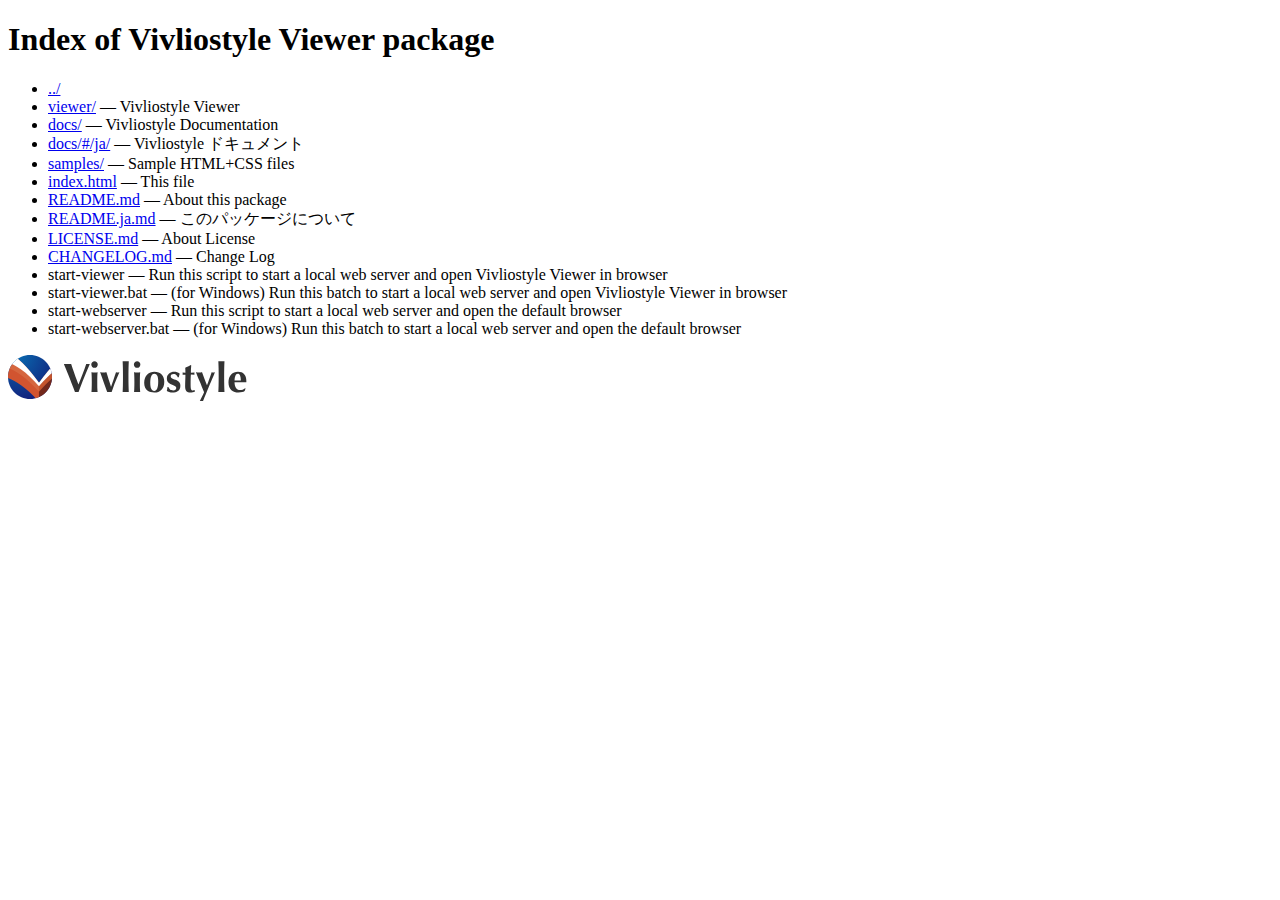
<file: vivliostyle-viewer-canary/index.html>
<!DOCTYPE html>
<html lang="en">
  <head>
    <meta charset="UTF-8" />
    <meta name="viewport" content="width=device-width, user-scalable=yes" />
    <title>Index of Vivliostyle Viewer package</title>
    <link rel="icon" href="viewer/resources/vivliostyle-icon.png" />
  </head>
  <body>
    <h1>Index of Vivliostyle Viewer package</h1>
    <ul>
      <li>
        <a href="../">../</a>
      </li>
      <li><a href="viewer/">viewer/</a> &mdash; Vivliostyle Viewer</li>
      <li><a href="docs/">docs/</a> &mdash; Vivliostyle Documentation</li>
      <li>
        <a href="docs/#/ja/">docs/#/ja/</a> &mdash; Vivliostyle ドキュメント
      </li>
      <li><a href="samples/">samples/</a> &mdash; Sample HTML+CSS files</li>
      <li><a href="index.html">index.html</a> &mdash; This file</li>
      <li><a href="README.md">README.md</a> &mdash; About this package</li>
      <li>
        <a href="README.ja.md">README.ja.md</a> &mdash; このパッケージについて
      </li>
      <li><a href="LICENSE.md">LICENSE.md</a> &mdash; About License</li>
      <li><a href="CHANGELOG.md">CHANGELOG.md</a> &mdash; Change Log</li>
      <li>
        <a>start-viewer</a> &mdash; Run this script to start a local web server
        and open Vivliostyle Viewer in browser
      </li>
      <li>
        <a>start-viewer.bat</a> &mdash; (for Windows) Run this batch to start a
        local web server and open Vivliostyle Viewer in browser
      </li>
      <li>
        <a>start-webserver</a> &mdash; Run this script to start a local web
        server and open the default browser
      </li>
      <li>
        <a>start-webserver.bat</a> &mdash; (for Windows) Run this batch to start
        a local web server and open the default browser
      </li>
    </ul>
    <footer>
      <p>
        <a href="https://vivliostyle.org"
          ><img src="viewer/resources/vivliostyle-logo.svg" alt="Vivliostyle"
        /></a>
      </p>
    </footer>
  </body>
</html>
</file>
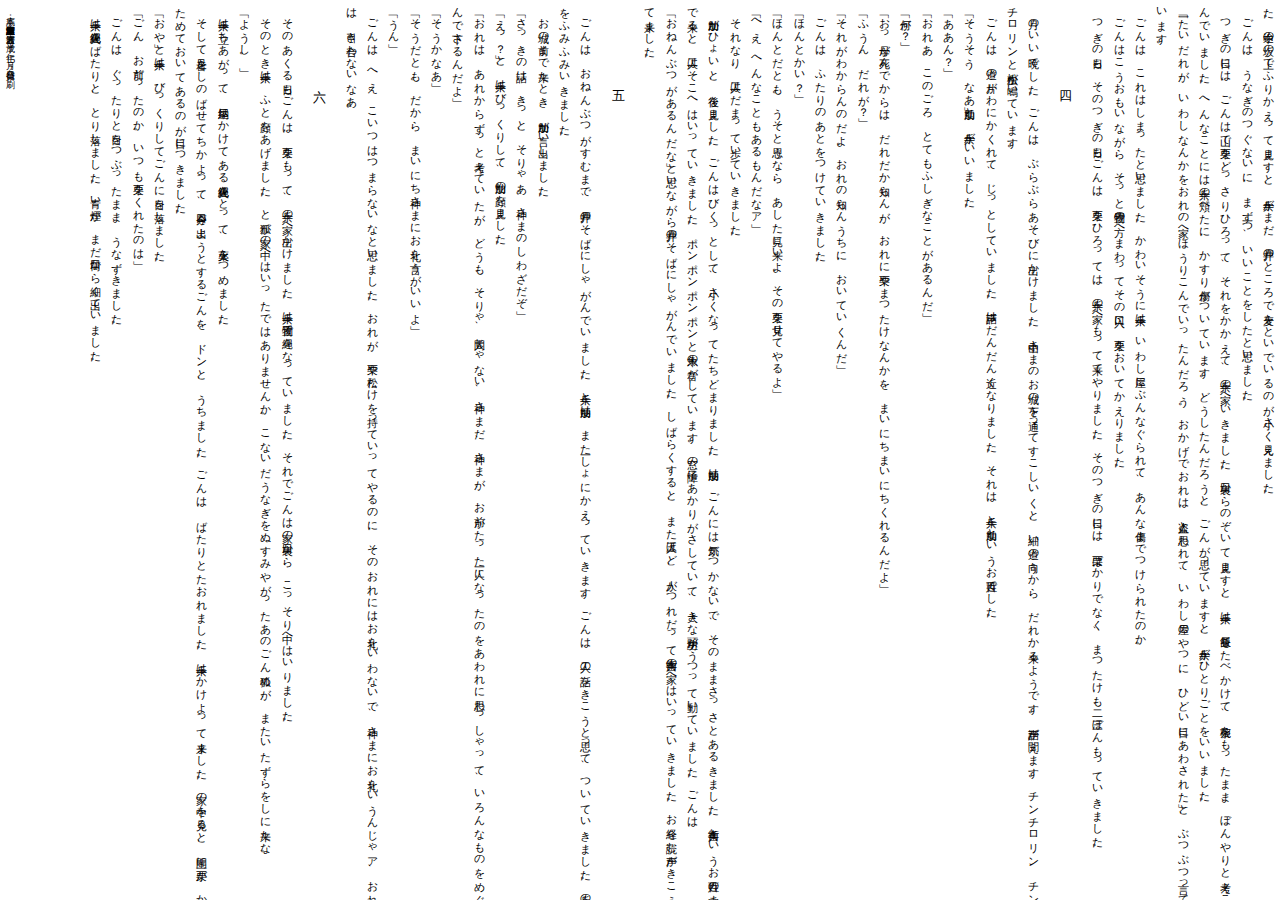
<file: vivliostyle-viewer-canary/samples/gon/index.html>
<!DOCTYPE html>
<html lang="ja">
<head>
<meta charset="utf-8" />
<link rel="stylesheet" type="text/css" href="style.css" />
<title>新美南吉 ごん狐</title>
</head>
<body>
<h1 class="title">ごん狐 <span class="author">新美南吉</span></h1>
<h2><a id="midashi10">一</a></h2>

<p>これは、私が小さいときに、村の<ruby><rb>茂平</rb><rp>（</rp><rt>もへい</rt><rp>）</rp></ruby>というおじいさんからきいたお話です。</p>

<p>むかしは、私たちの村のちかくの、中山というところに小さなお城があって、中山さまというおとのさまが、おられたそうです。</p>

<p>その中山から、少しはなれた山の中に、「ごん狐」という狐がいました。ごんは、一人ぼっちの小狐で、<em class="sesame_dot">しだ</em>の一ぱいしげった森の中に穴をほって住んでいました。そして、夜でも昼でも、あたりの村へ出てきて、いたずらばかりしました。はたけへ入って芋をほりちらしたり、菜種<em class="sesame_dot">がら</em>の、ほしてあるのへ火をつけたり、<ruby><rb>百姓家</rb><rp>（</rp><rt>ひゃくしょうや</rt><rp>）</rp></ruby>の裏手につるしてあるとんがらしをむしりとって、いったり、いろんなことをしました。</p>

<p><ruby><rb>或</rb><rp>（</rp><rt>ある</rt><rp>）</rp></ruby>秋のことでした。二、三日雨がふりつづいたその間、ごんは、外へも出られなくて穴の中にしゃがんでいました。</p>

<p>雨があがると、ごんは、ほっとして穴からはい出ました。空はからっと晴れていて、百舌鳥の声がきんきん、ひびいていました。</p>

<p>ごんは、村の小川の堤まで出て来ました。あたりの、すすきの穂には、まだ雨のしずくが光っていました。川は、いつもは水が少いのですが、三日もの雨で、水が、どっとましていました。ただのときは水につかることのない、川べりのすすきや、萩の株が、黄いろくにごった水に横だおしになって、もまれています。ごんは川下の方へと、ぬかるみみちを歩いていきました。</p>

<p>ふと見ると、川の中に人がいて、何かやっています。ごんは、見つからないように、そうっと草の深いところへ歩きよって、そこからじっとのぞいてみました。</p>

<p>「<ruby><rb>兵十</rb><rp>（</rp><rt>ひょうじゅう</rt><rp>）</rp></ruby>だな」と、ごんは思いました。兵十はぼろぼろの黒いきものをまくし上げて、腰のところまで水にひたりながら、魚をとる、<em class="sesame_dot">はりきり</em>という、網をゆすぶっていました。はちまきをした顔の横っちょうに、まるい萩の葉が一まい、大きな黒子みたいにへばりついていました。</p>



<figure>
<img src="img/gon.jpg" width="1280" height="1280" alt="東伏見稲荷の狐">
<figcaption>東伏見稲荷の狐</figcaption>
</figure>
<p>しばらくすると、兵十は、<em class="sesame_dot">はりきり</em>網の一ばんうしろの、袋のようになったところを、水の中からもちあげました。その中には、芝の根や、草の葉や、くさった木ぎれなどが、ごちゃごちゃはいっていましたが、でもところどころ、白いものがきらきら光っています。それは、ふとい<em class="sesame_dot">うなぎ</em>の腹や、大きな<em class="sesame_dot">きす</em>の腹でした。兵十は、びくの中へ、そのうなぎやきすを、ごみと一しょにぶちこみました。そして、また、袋の口をしばって、水の中へ入れました。</p>

<p>兵十はそれから、びくをもって川から上りびくを土手においといて、何をさがしにか、川上の方へかけていきました。</p>

<p>兵十がいなくなると、ごんは、ぴょいと草の中からとび出して、びくのそばへかけつけました。ちょいと、いたずらがしたくなったのです。ごんはびくの中の魚をつかみ出しては、<em class="sesame_dot">はりきり</em>網のかかっているところより下手の川の中を目がけて、ぽんぽんなげこみました。どの魚も、「とぼん」と音を立てながら、にごった水の中へもぐりこみました。</p>

<p>一ばんしまいに、太いうなぎをつかみにかかりましたが、何しろぬるぬるとすべりぬけるので、手ではつかめません。ごんはじれったくなって、頭をびくの中につッこんで、うなぎの頭を口にくわえました。うなぎは、キュッと言ってごんの首へまきつきました。そのとたんに兵十が、向うから、<br />
「うわアぬすと狐め」と、どなりたてました。ごんは、びっくりしてとびあがりました。うなぎをふりすててにげようとしましたが、うなぎは、ごんの首にまきついたままはなれません。ごんはそのまま横っとびにとび出して一しょうけんめいに、にげていきました。</p>

<p>ほら穴の近くの、<em class="sesame_dot">はん</em>の木の下でふりかえって見ましたが、兵十は追っかけては来ませんでした。</p>

<p>ごんは、ほっとして、うなぎの頭をかみくだき、やっとはずして穴のそとの、草の葉の上にのせておきました。</p>


<h2><a id="midashi20">二</a></h2>


<p>十日ほどたって、ごんが、弥助というお百姓の家の裏を通りかかりますと、そこの、いちじくの木のかげで、弥助の家内が、おはぐろをつけていました。鍛冶屋の新兵衛の家のうらを通ると、新兵衛の家内が髪をすいていました。ごんは、</p>

<p>「ふふん、村に何かあるんだな」と、思いました。</p>

<p>「何だろう、秋祭かな。祭なら、太鼓や笛の音がしそうなものだ。それに第一、お宮にのぼりが立つはずだが」</p>

<p>こんなことを考えながらやって来ますと、いつの間にか、表に赤い井戸のある、兵十の家の前へ来ました。その小さな、こわれかけた家の中には、大勢の人があつまっていました。よそいきの着物を着て、腰に手拭をさげたりした女たちが、表のかまどで火をたいています。大きな鍋の中では、何かぐずぐず煮えていました。</p>

<p>「ああ、葬式だ」と、ごんは思いました。</p>

<p>「兵十の家のだれが死んだんだろう」</p>

<p>お午がすぎると、ごんは、村の墓地へ行って、六地蔵さんのかげにかくれていました。いいお天気で、遠く向うには、お城の屋根瓦が光っています。墓地には、ひがん花が、赤い布のようにさきつづいていました。と、村の方から、カーン、カーン、と、鐘が鳴って来ました。葬式の出る合図です。</p>

<p>やがて、白い着物を着た葬列のものたちがやって来るのがちらちら見えはじめました。話声も近くなりました。葬列は墓地へはいって来ました。人々が通ったあとには、ひがん花が、ふみおられていました。</p>

<p>ごんはのびあがって見ました。兵十が、白いかみしもをつけて、位牌をささげています。いつもは、赤いさつま芋みたいな元気のいい顔が、きょうは何だかしおれていました。</p>

<p>「ははん、死んだのは兵十のおっ母だ」</p>

<p>ごんはそう思いながら、頭をひっこめました。</p>

<p>その晩、ごんは、穴の中で考えました。</p>

<p>「兵十のおっ母は、床についていて、うなぎが食べたいと言ったにちがいない。それで兵十が<em class="sesame_dot">はりきり</em>網をもち出したんだ。ところが、わしがいたずらをして、うなぎをとって来てしまった。だから兵十は、おっ母にうなぎを食べさせることができなかった。そのままおっ母は、死んじゃったにちがいない。ああ、うなぎが食べたい、うなぎが食べたいとおもいながら、死んだんだろう。ちょッ、あんないたずらをしなけりゃよかった。」</p>

<h2><a id="midashi30">三</a></h2>

<p>兵十が、赤い井戸のところで、麦をといでいました。</p>

<p>兵十は今まで、おっ母と二人きりで、貧しいくらしをしていたもので、おっ母が死んでしまっては、もう一人ぼっちでした。</p>

<p>「おれと同じ一人ぼっちの兵十か」</p>

<p>こちらの物置の後から見ていたごんは、そう思いました。</p>

<p>ごんは物置のそばをはなれて、向うへいきかけますと、どこかで、いわしを売る声がします。</p>

<p>「いわしのやすうりだアい。いきのいいいわしだアい」</p>

<p>ごんは、その、いせいのいい声のする方へ走っていきました。と、弥助のおかみさんが、裏戸口から、</p>

<p>「いわしをおくれ。」と言いました。いわし売は、いわしのかごをつんだ車を、道ばたにおいて、ぴかぴか光るいわしを両手でつかんで、弥助の家の中へもってはいりました。ごんはそのすきまに、かごの中から、五、六ぴきのいわしをつかみ出して、もと来た方へかけだしました。そして、兵十の家の裏口から、家の中へいわしを投げこんで、穴へ向ってかけもどりました。途中の坂の上でふりかえって見ますと、兵十がまだ、井戸のところで麦をといでいるのが小さく見えました。</p>

<p>ごんは、うなぎのつぐないに、まず一つ、いいことをしたと思いました。</p>

<p>つぎの日には、ごんは山で栗をどっさりひろって、それをかかえて、兵十の家へいきました。裏口からのぞいて見ますと、兵十は、昼飯をたべかけて、茶椀をもったまま、ぼんやりと考えこんでいました。へんなことには兵十の頬ぺたに、かすり傷がついています。どうしたんだろうと、ごんが思っていますと、兵十がひとりごとをいいました。</p>

<p>「一たいだれが、いわしなんかをおれの家へほうりこんでいったんだろう。おかげでおれは、盗人と思われて、いわし屋のやつに、ひどい目にあわされた」と、ぶつぶつ言っています。</p>

<p>ごんは、これはしまったと思いました。かわいそうに兵十は、いわし屋にぶんなぐられて、あんな傷までつけられたのか。</p>

<p>ごんはこうおもいながら、そっと物置の方へまわってその入口に、栗をおいてかえりました。</p>

<p>つぎの日も、そのつぎの日もごんは、栗をひろっては、兵十の家へもって来てやりました。そのつぎの日には、栗ばかりでなく、まつたけも二、三ぼんもっていきました。</p>

<h2><a id="midashi40">四</a></h2>

<p>月のいい晩でした。ごんは、ぶらぶらあそびに出かけました。中山さまのお城の下を通ってすこしいくと、細い道の向うから、だれか来るようです。話声が聞えます。チンチロリン、チンチロリンと松虫が鳴いています。</p>

<p>ごんは、道の片がわにかくれて、じっとしていました。話声はだんだん近くなりました。それは、兵十と加助というお百姓でした。</p>

<p>「そうそう、なあ加助」と、兵十がいいました。</p>
<p>「ああん？」</p>
<p>「おれあ、このごろ、とてもふしぎなことがあるんだ」</p>
<p>「何が？」</p>
<p>「おっ母が死んでからは、だれだか知らんが、おれに栗やまつたけなんかを、まいにちまいにちくれるんだよ」</p>
<p>「ふうん、だれが？」</p>
<p>「それがわからんのだよ。おれの知らんうちに、おいていくんだ」</p>
<p>ごんは、ふたりのあとをつけていきました。</p>
<p>「ほんとかい？」</p>
<p>「ほんとだとも。うそと思うなら、あした見に来いよ。その栗を見せてやるよ」</p>
<p>「へえ、へんなこともあるもんだなア」</p>
<p>それなり、二人はだまって歩いていきました。</p>
<p>加助がひょいと、後を見ました。ごんはびくっとして、小さくなってたちどまりました。加助は、ごんには気がつかないで、そのままさっさとあるきました。吉兵衛というお百姓の家まで来ると、二人はそこへはいっていきました。ポンポンポンポンと木魚の音がしています。窓の障子にあかりがさしていて、大きな坊主頭がうつって動いていました。ごんは、</p>

<p>「おねんぶつがあるんだな」と思いながら井戸のそばにしゃがんでいました。しばらくすると、また三人ほど、人がつれだって吉兵衛の家へはいっていきました。お経を読む声がきこえて来ました。</p>

<h2><a id="midashi50">五</a></h2>

<p>ごんは、おねんぶつがすむまで、井戸のそばにしゃがんでいました。兵十と加助は、また一しょにかえっていきます。ごんは、二人の話をきこうと思って、ついていきました。兵十の影法師をふみふみいきました。</p>

<p>お城の前まで来たとき、加助が言い出しました。</p>
<p>「さっきの話は、きっと、そりゃあ、神さまのしわざだぞ」</p>
<p>「えっ？」と、兵十はびっくりして、加助の顔を見ました。</p>
<p>「おれは、あれからずっと考えていたが、どうも、そりゃ、人間じゃない、神さまだ、神さまが、お前がたった一人になったのをあわれに思わっしゃって、いろんなものをめぐんで下さるんだよ」</p>
<p>「そうかなあ」</p>
<p>「そうだとも。だから、まいにち神さまにお礼を言うがいいよ」</p>
<p>「うん」</p>
<p>ごんは、へえ、こいつはつまらないなと思いました。おれが、栗や松たけを持っていってやるのに、そのおれにはお礼をいわないで、神さまにお礼をいうんじゃア、おれは、引き合わないなあ。</p>


<h2><a id="midashi60">六</a></h2>

<p>そのあくる日もごんは、栗をもって、兵十の家へ出かけました。兵十は物置で縄をなっていました。それでごんは家の裏口から、こっそり中へはいりました。</p>

<p>そのとき兵十は、ふと顔をあげました。と狐が家の中へはいったではありませんか。こないだうなぎをぬすみやがったあのごん狐めが、またいたずらをしに来たな。</p>

<p>「ようし。」</p>

<p>兵十は立ちあがって、納屋にかけてある火縄銃をとって、火薬をつめました。</p>

<p>そして足音をしのばせてちかよって、今戸口を出ようとするごんを、ドンと、うちました。ごんは、ばたりとたおれました。兵十はかけよって来ました。家の中を見ると、土間に栗が、かためておいてあるのが目につきました。</p>

<p>「おや」と兵十は、びっくりしてごんに目を落しました。</p>

<p>「ごん、お前だったのか。いつも栗をくれたのは」</p>

<p>ごんは、ぐったりと目をつぶったまま、うなずきました。</p>

<p>兵十は火縄銃をばたりと、とり落しました。青い煙が、まだ筒口から細く出ていました。</p>

<p class="colophon">底本：「新美南吉童話集」岩波文庫、岩波書店　平成<span class="tcy">9</span>年<span class="tcy">7</span>月<span class="tcy">15</span>日発行第<span class="tcy">2</span>刷</p>
</body>
</html>
</file>
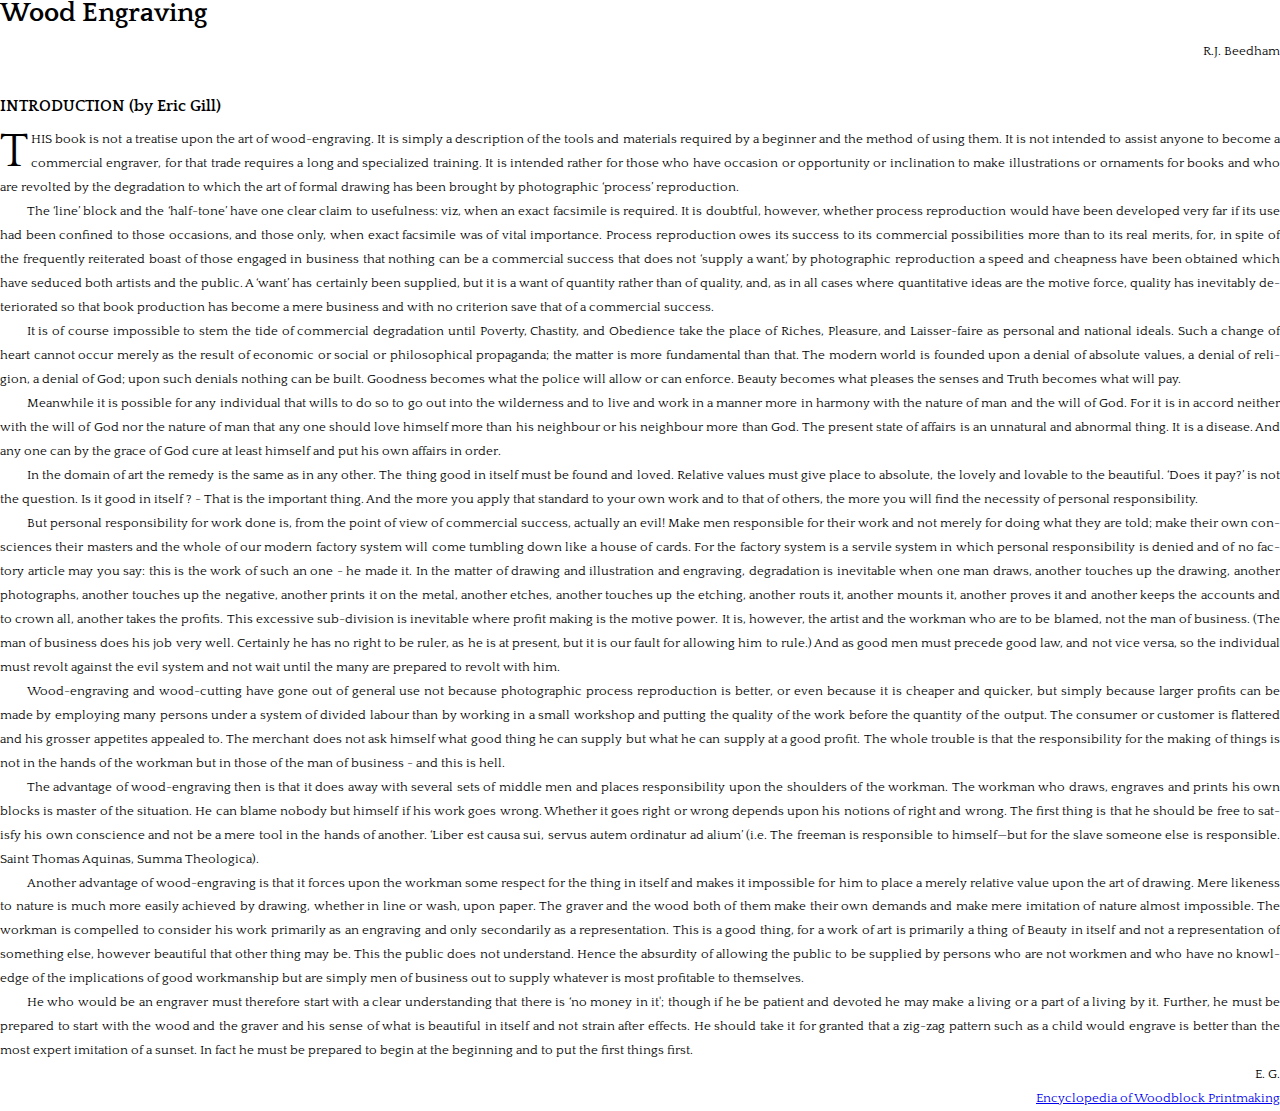
<file: vivliostyle-viewer-canary/samples/wood/index.html>
<!DOCTYPE html>
<html lang="en" >
<head>
<meta charset="UTF-8" />
<link href="https://fonts.googleapis.com/css?family=Quattrocento:400,700" rel="stylesheet" type="text/css">
<link rel="stylesheet" href="style.css" />
<title>Wood Engraving</title>
</head>
<body>
<h1 class="title">Wood Engraving</h1>
<p class="author">R.J. Beedham</p>
<div class="main_text">
<h2>INTRODUCTION (by Eric Gill)</h2>
 
<p class="dropcap"><span class="dropcap">T</span>HIS book is not a treatise upon the art of wood-engraving. It is simply a description of the tools and materials required by a beginner and the method of using them. It is not intended to assist anyone to become a commercial engraver, for that trade requires a long and specialized training. It is intended rather for those who have occasion or opportunity or inclination to make illustrations or ornaments for books and who are revolted by the degradation to which the art of formal drawing has been brought by photographic &lsquo;process&rsquo; reproduction.</p>

<p>The &lsquo;line&rsquo; block and the &lsquo;half-tone&rsquo; have one clear claim to usefulness: viz, when an exact facsimile is required. It is doubtful, however, whether process reproduction would have been developed very far if its use had been confined to those occasions, and those only, when exact facsimile was of vital importance. Process reproduction owes its success to its commercial possibilities more than to its real merits, for, in spite of the frequently reiterated boast of those engaged in business that nothing can be a commercial success that does not &lsquo;supply a want,&rsquo; by photographic reproduction a speed and cheapness have been obtained which have seduced both artists and the public. A &lsquo;want&rsquo; has certainly been supplied, but it is a want of quantity rather than of quality, and, as in all cases where quantitative ideas are the motive force, quality has inevitably deteriorated so that book production has become a mere business and with no criterion save that of a commercial success.</p>

<p>It is of course impossible to stem the tide of commercial degradation until Poverty, Chastity, and Obedience take the place of Riches, Pleasure, and Laisser-faire as personal and national ideals. Such a change of heart cannot occur merely as the result of economic or social or philosophical propaganda; the matter is more fundamental than that. The modern world is founded upon a denial of absolute values, a denial of religion, a denial of God; upon such denials nothing can be built. Goodness becomes what the police will allow or can enforce. Beauty becomes what pleases the senses and Truth becomes what will pay.</p>

<p>Meanwhile it is possible for any individual that wills to do so to go out into the wilderness and to live and work in a manner more in harmony with the nature of man and the will of God. For it is in accord neither with the will of God nor the nature of man that any one should love himself more than his neighbour or his neighbour more than God. The present state of affairs is an unnatural and abnormal thing. It is a disease. And any one can by the grace of God cure at least himself and put his own affairs in order.</p>

<p>In the domain of art the remedy is the same as in any other. The thing good in itself must be found and loved. Relative values must give place to absolute, the lovely and lovable to the beautiful. &lsquo;Does it pay?&rsquo; is not the question. Is it good in itself ? - That is the important thing. And the more you apply that standard to your own work and to that of others, the more you will find the necessity of personal responsibility.</p>

<p>But personal responsibility for work done is, from the point of view of commercial success, actually an evil! Make men responsible for their work and not merely for doing what they are told; make their own consciences their masters and the whole of our modern factory system will come tumbling down like a house of cards. For the factory system is a servile system in which personal responsibility is denied and of no factory article may you say: this is the work of such an one - he made it. In the matter of drawing and illustration and engraving, degradation is inevitable when one man draws, another touches up the drawing, another photographs, another touches up the negative, another prints it on the metal, another etches, another touches up the etching, another routs it, another mounts it, another proves it and another keeps the accounts and to crown all, another takes the profits. This excessive sub-division is inevitable where profit making is the motive power. It is, however, the artist and the workman who are to be blamed, not the man of business. (The man of business does his job very well. Certainly he has no right to be ruler, as he is at present, but it is our fault for allowing him to rule.) And as good men must precede good law, and not vice versa, so the individual must revolt against the evil system and not wait until the many are prepared to revolt with him.</p>

<p>Wood-engraving and wood-cutting have gone out of general use not because photographic process reproduction is better, or even because it is cheaper and quicker, but simply because larger profits can be made by employing many persons under a system of divided labour than by working in a small workshop and putting the quality of the work before the quantity of the output. The consumer or customer is flattered and his grosser appetites appealed to. The merchant does not ask himself what good thing he can supply but what he can supply at a good profit. The whole trouble is that the responsibility for the making of things is not in the hands of the workman but in those of the man of business - and this is hell.</p>

<p>The advantage of wood-engraving then is that it does away with several sets of middle men and places responsibility upon the shoulders of the workman. The workman who draws, engraves and prints his own blocks is master of the situation. He can blame nobody but himself if his work goes wrong. Whether it goes right or wrong depends upon his notions of right and wrong. The first thing is that he should be free to satisfy his own conscience and not be a mere tool in the hands of another. &lsquo;Liber est causa sui, servus autem ordinatur ad alium&rsquo; (i.e. The freeman is responsible to himself&mdash;but for the slave someone else is responsible. Saint Thomas Aquinas, Summa Theologica).</p>

<p>Another advantage of wood-engraving is that it forces upon the workman some respect for the thing in itself and makes it impossible for him to place a merely relative value upon the art of drawing. Mere likeness to nature is much more easily achieved by drawing, whether in line or wash, upon paper. The graver and the wood both of them make their own demands and make mere imitation of nature almost impossible. The workman is compelled to consider his work primarily as an engraving and only secondarily as a representation. This is a good thing, for a work of art is primarily a thing of Beauty in itself and not a representation of something else, however beautiful that other thing may be. This the public does not understand. Hence the absurdity of allowing the public to be supplied by persons who are not workmen and who have no knowledge of the implications of good workmanship but are simply men of business out to supply whatever is most profitable to themselves.</p>

<p>He who would be an engraver must therefore start with a clear understanding that there is &lsquo;no money in it'; though if he be patient and devoted he may make a living or a part of a living by it. Further, he must be prepared to start with the wood and the graver and his sense of what is beautiful in itself and not strain after effects. He should take it for granted that a zig-zag pattern such as a child would engrave is better than the most expert imitation of a sunset. In fact he must be prepared to begin at the beginning and to put the first things first.</p>

<p class="author">E. G.<br><a href="http://www.woodblock.com/encyclopedia/entries/011_11/011_11.html">Encyclopedia of Woodblock Printmaking</a></p>
</div>

</body>
</html>
</file>
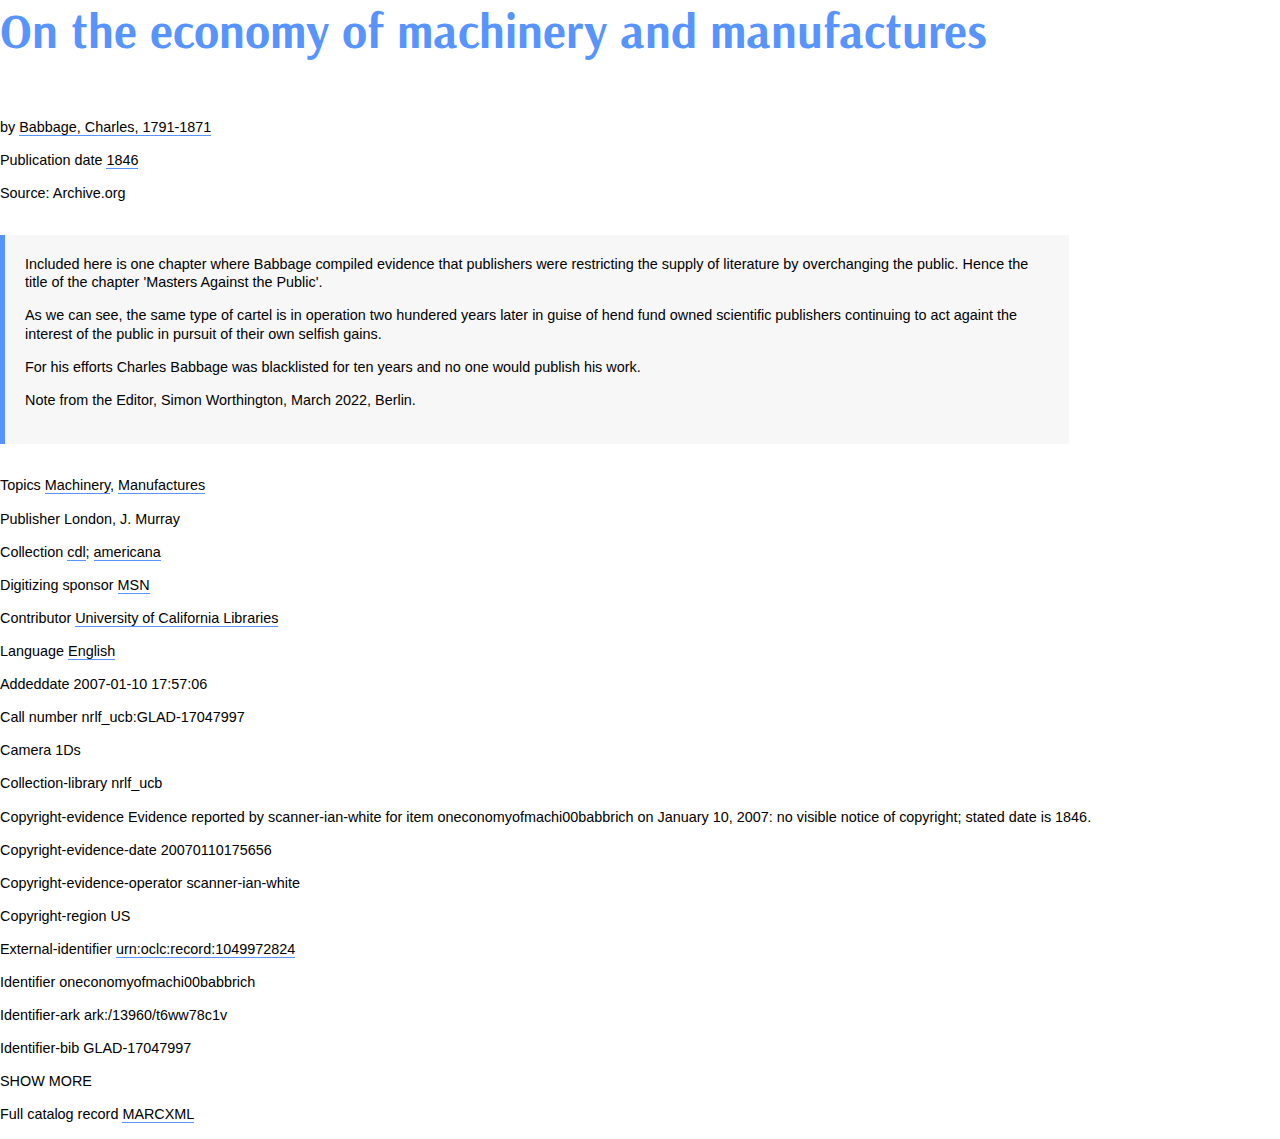
<file: html/document-1.html>
<!DOCTYPE html>
<html lang="en">
  <head>
    <meta charset="UTF-8">
    <title>On the economy of machinery and manufactures</title>
    <link type="text/css" rel="stylesheet" href="css/book.css" />
    <link type="text/css" rel="stylesheet" href="css/handbook-001.css" />
  </head>
  <body class="book-chapter mainchapter">
    <h1 class="part">Main Chapter</h1>
    <div class="article-part article-title" id="_1_0">On the economy of machinery and manufactures</div>
    <div class="article-part article-richtext article-body">
      <p>by&nbsp;<a href="https://archive.org/search.php?query=creator%3A%22Babbage%2C+Charles%2C+1791-1871%22">Babbage, Charles, 1791-1871</a></p>
      <p>Publication date&nbsp;<a href="https://archive.org/search.php?query=date:1846">1846</a></p>
      <p>Source: Archive.org</p>
      <blockquote>
        <p>Included here is one chapter where Babbage compiled evidence that publishers were restricting the supply of literature by overchanging the public. Hence the title of the chapter 'Masters Against the Public'.</p>
        <p>As we can see, the same type of cartel is in operation two hundered years later in guise of hend fund owned scientific publishers continuing to act againt the interest of the public in pursuit of their own selfish gains.</p>
        <p>For his efforts Charles Babbage was blacklisted for ten years and no one would publish his work.</p>
        <p>Note from the Editor, Simon Worthington, March 2022, Berlin.</p>
      </blockquote>
      <p>Topics&nbsp;<a href="https://archive.org/search.php?query=subject%3A%22Machinery%22">Machinery</a>,&nbsp;<a href="https://archive.org/search.php?query=subject%3A%22Manufactures%22">Manufactures</a></p>
      <p>Publisher&nbsp;London, J. Murray</p>
      <p>Collection&nbsp;<a href="https://archive.org/details/cdl">cdl</a>;&nbsp;<a href="https://archive.org/details/americana">americana</a></p>
      <p>Digitizing sponsor&nbsp;<a href="https://archive.org/details/msn_books">MSN</a></p>
      <p>Contributor&nbsp;<a href="https://archive.org/details/university_of_california_libraries">University of California Libraries</a></p>
      <p>Language&nbsp;<a href="https://archive.org/search.php?query=%28language%3Aeng+OR+language%3A%22English%22%29">English</a></p>
      <p>Addeddate&nbsp;2007-01-10 17:57:06</p>
      <p>Call number&nbsp;nrlf_ucb:GLAD-17047997</p>
      <p>Camera&nbsp;1Ds</p>
      <p>Collection-library&nbsp;nrlf_ucb</p>
      <p>Copyright-evidence&nbsp;Evidence reported by scanner-ian-white for item oneconomyofmachi00babbrich on January 10, 2007: no visible notice of copyright; stated date is 1846.</p>
      <p>Copyright-evidence-date&nbsp;20070110175656</p>
      <p>Copyright-evidence-operator&nbsp;scanner-ian-white</p>
      <p>Copyright-region&nbsp;US</p>
      <p>External-identifier&nbsp;<a href="https://archive.org/search.php?query=external-identifier%3A%22urn%3Aoclc%3Arecord%3A1049972824%22">urn:oclc:record:1049972824</a></p>
      <p>Identifier&nbsp;oneconomyofmachi00babbrich</p>
      <p>Identifier-ark&nbsp;ark:/13960/t6ww78c1v</p>
      <p>Identifier-bib&nbsp;GLAD-17047997</p>
      <p>SHOW MORE</p>
      <p>Full catalog record&nbsp;<a href="https://archive.org/download/oneconomyofmachi00babbrich/oneconomyofmachi00babbrich_archive_marc.xml">MARCXML</a></p>
    </div>
    <section class="fnlist" role="doc-footnotes"></section>
  </body>
</html>
</file>
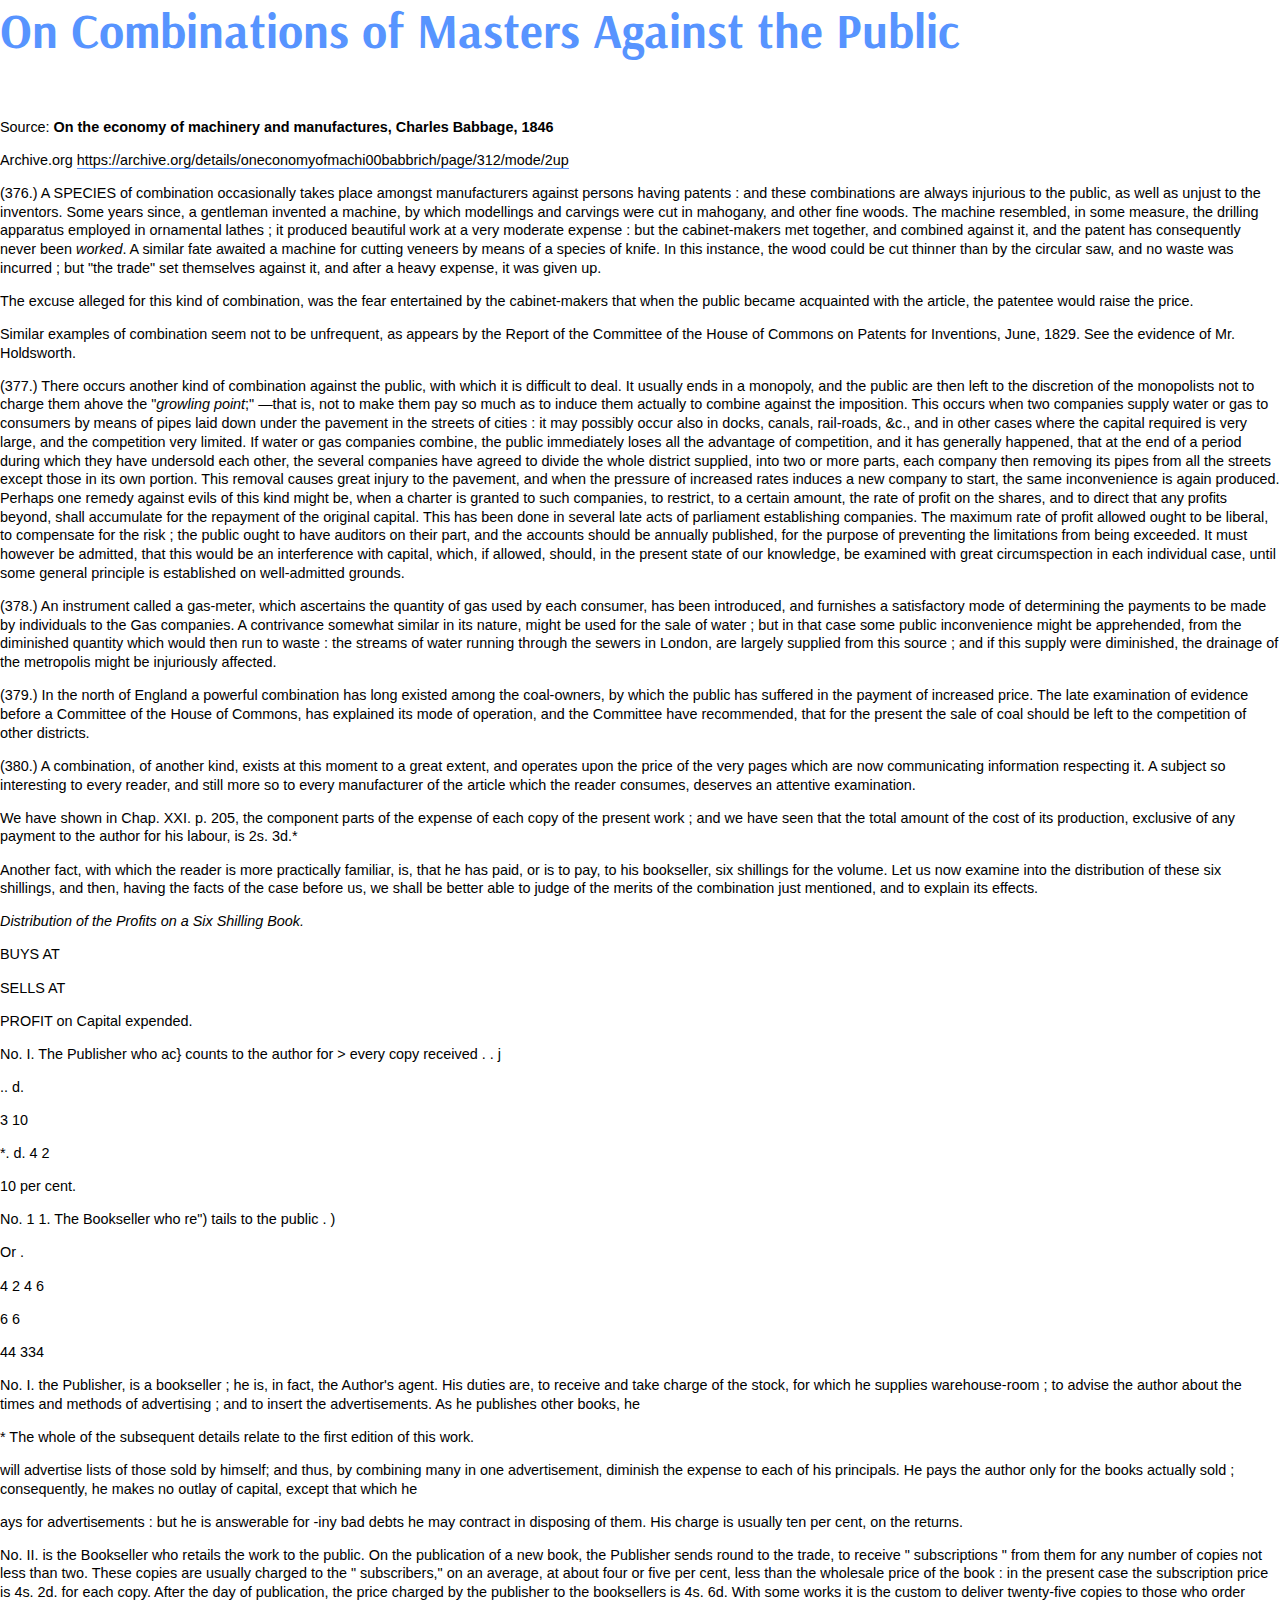
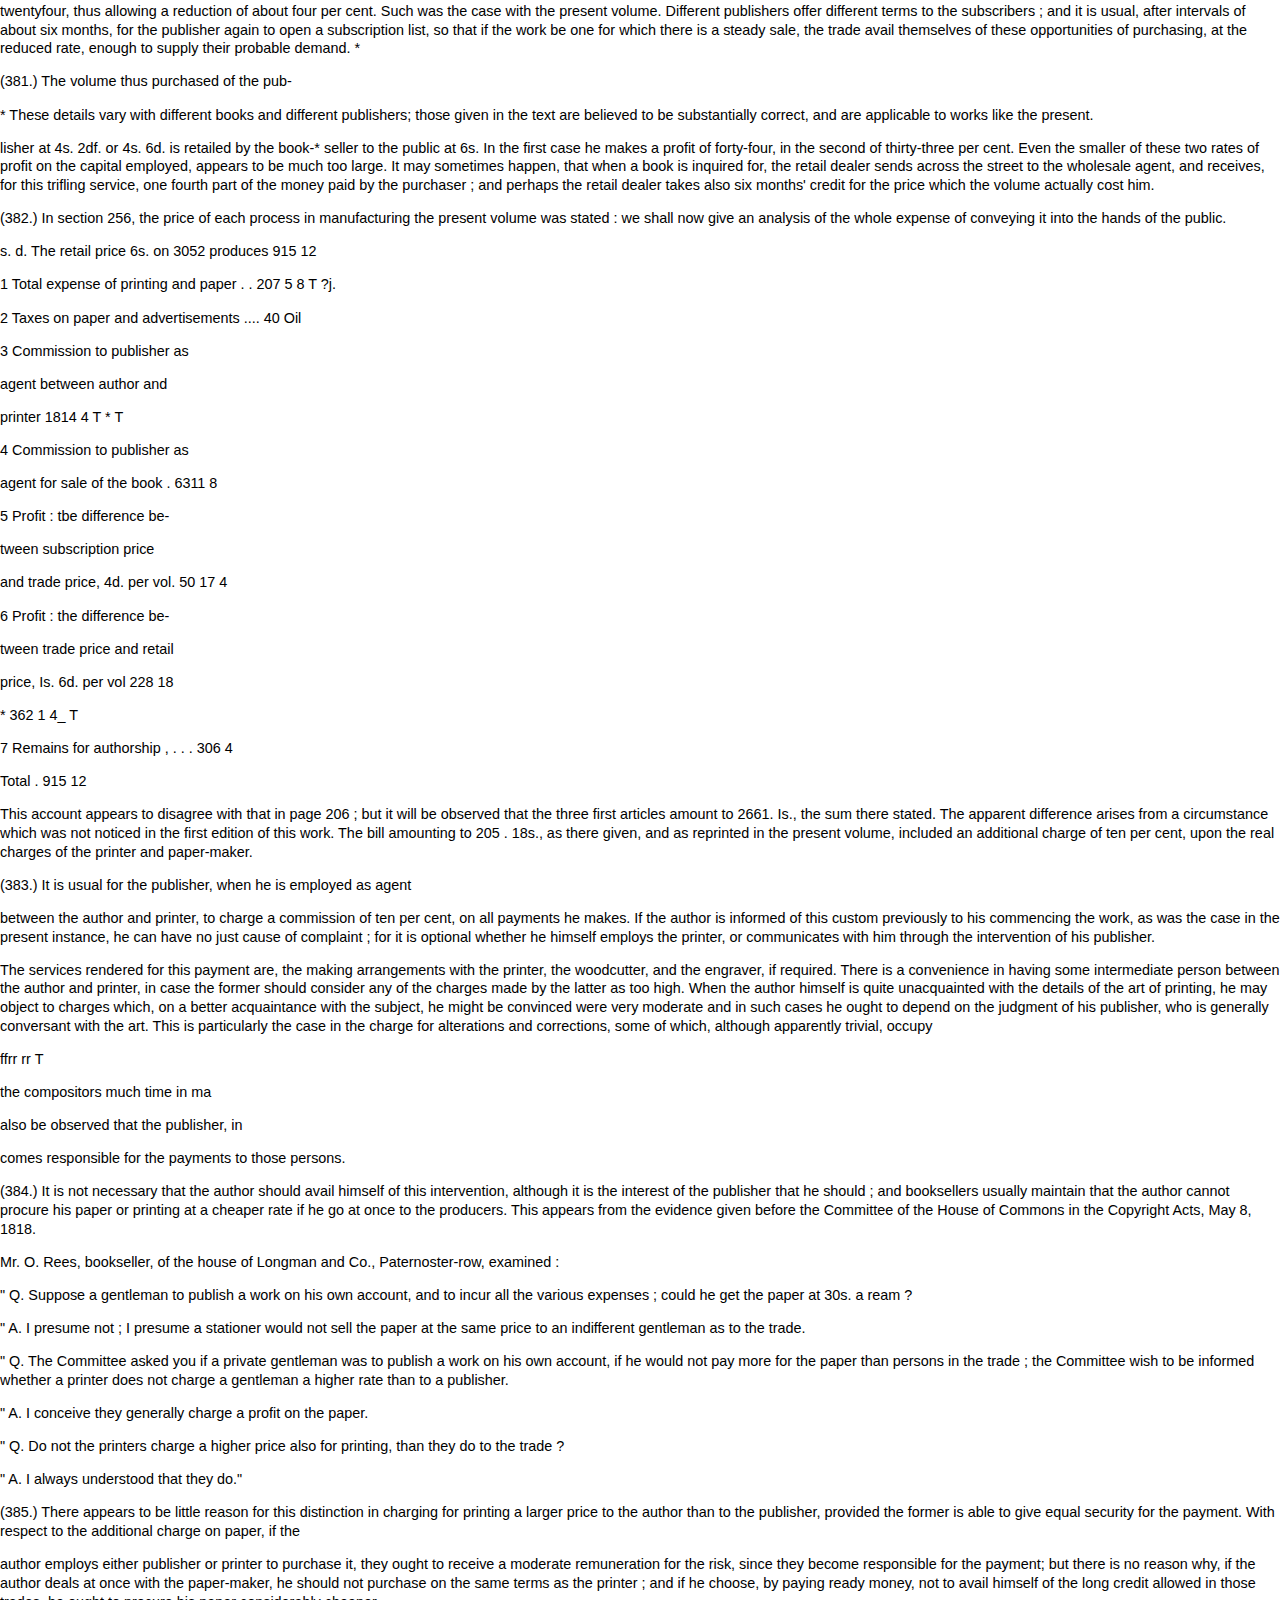
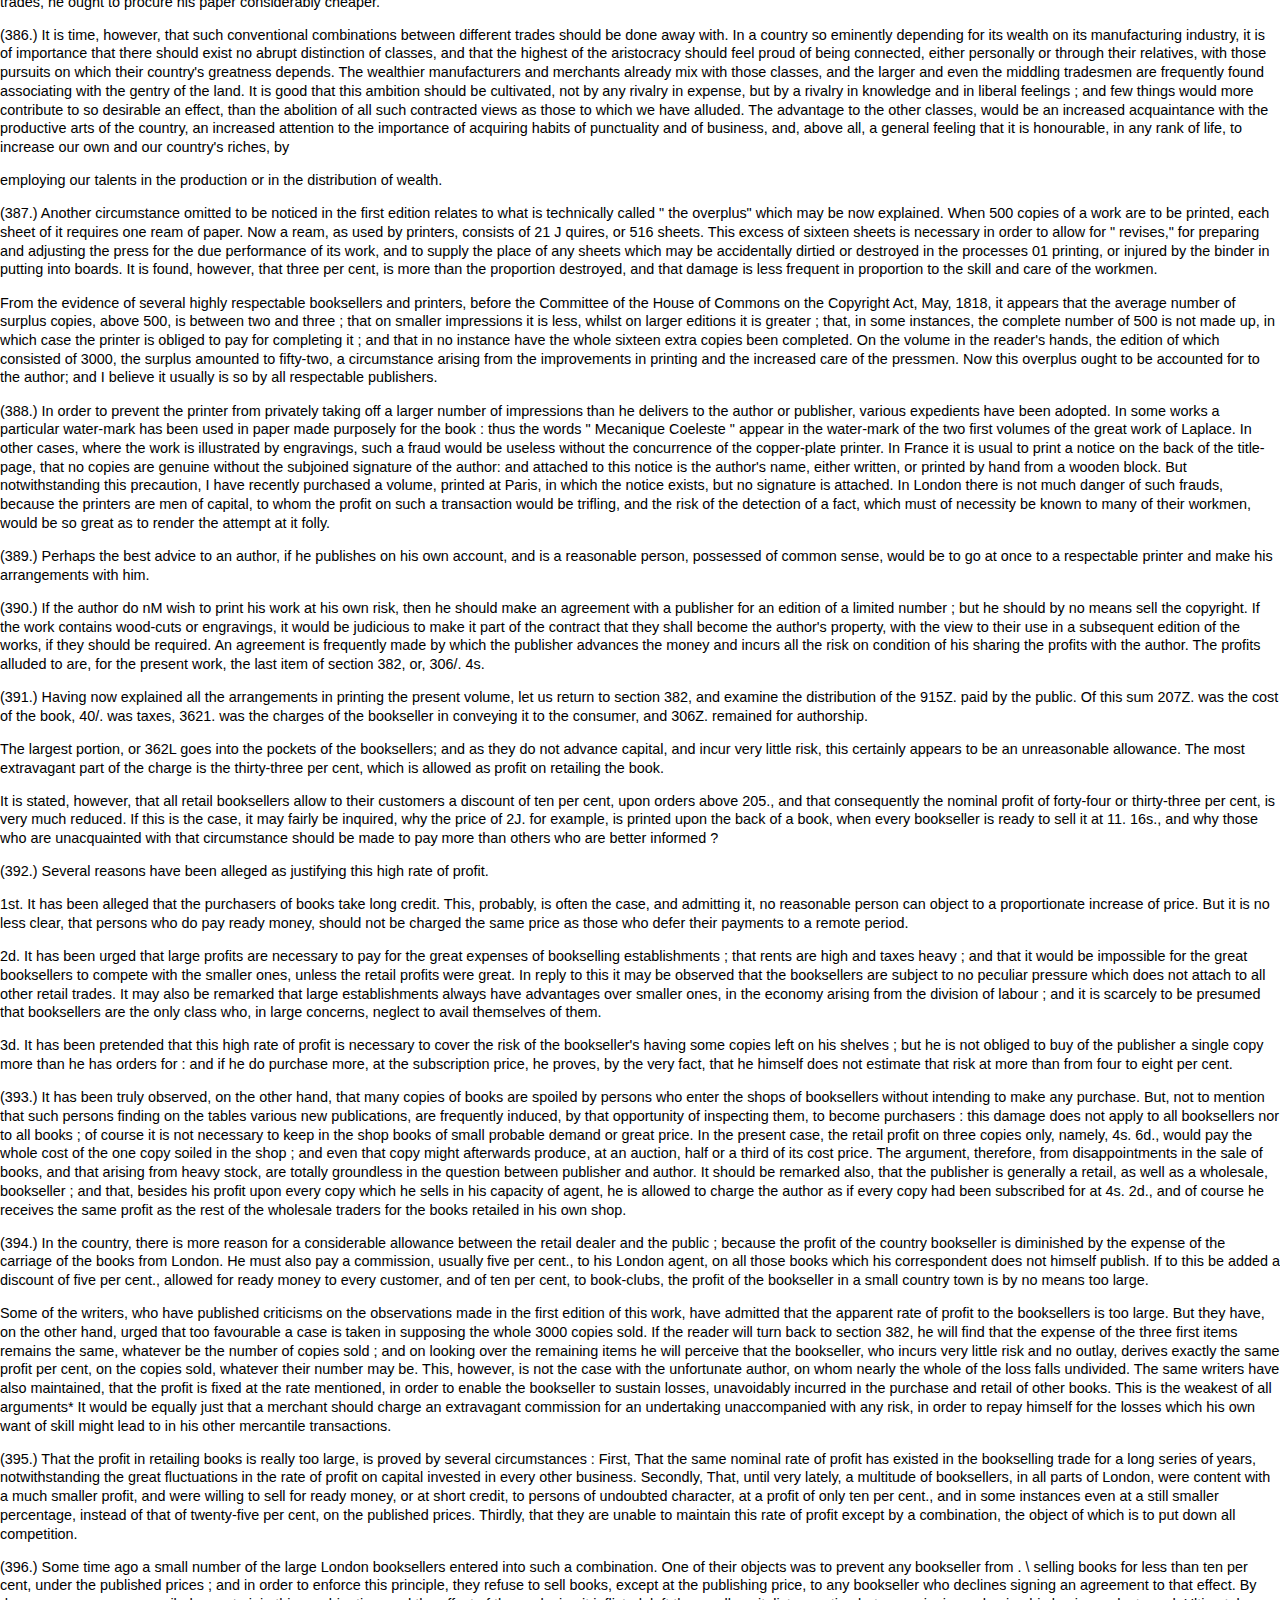
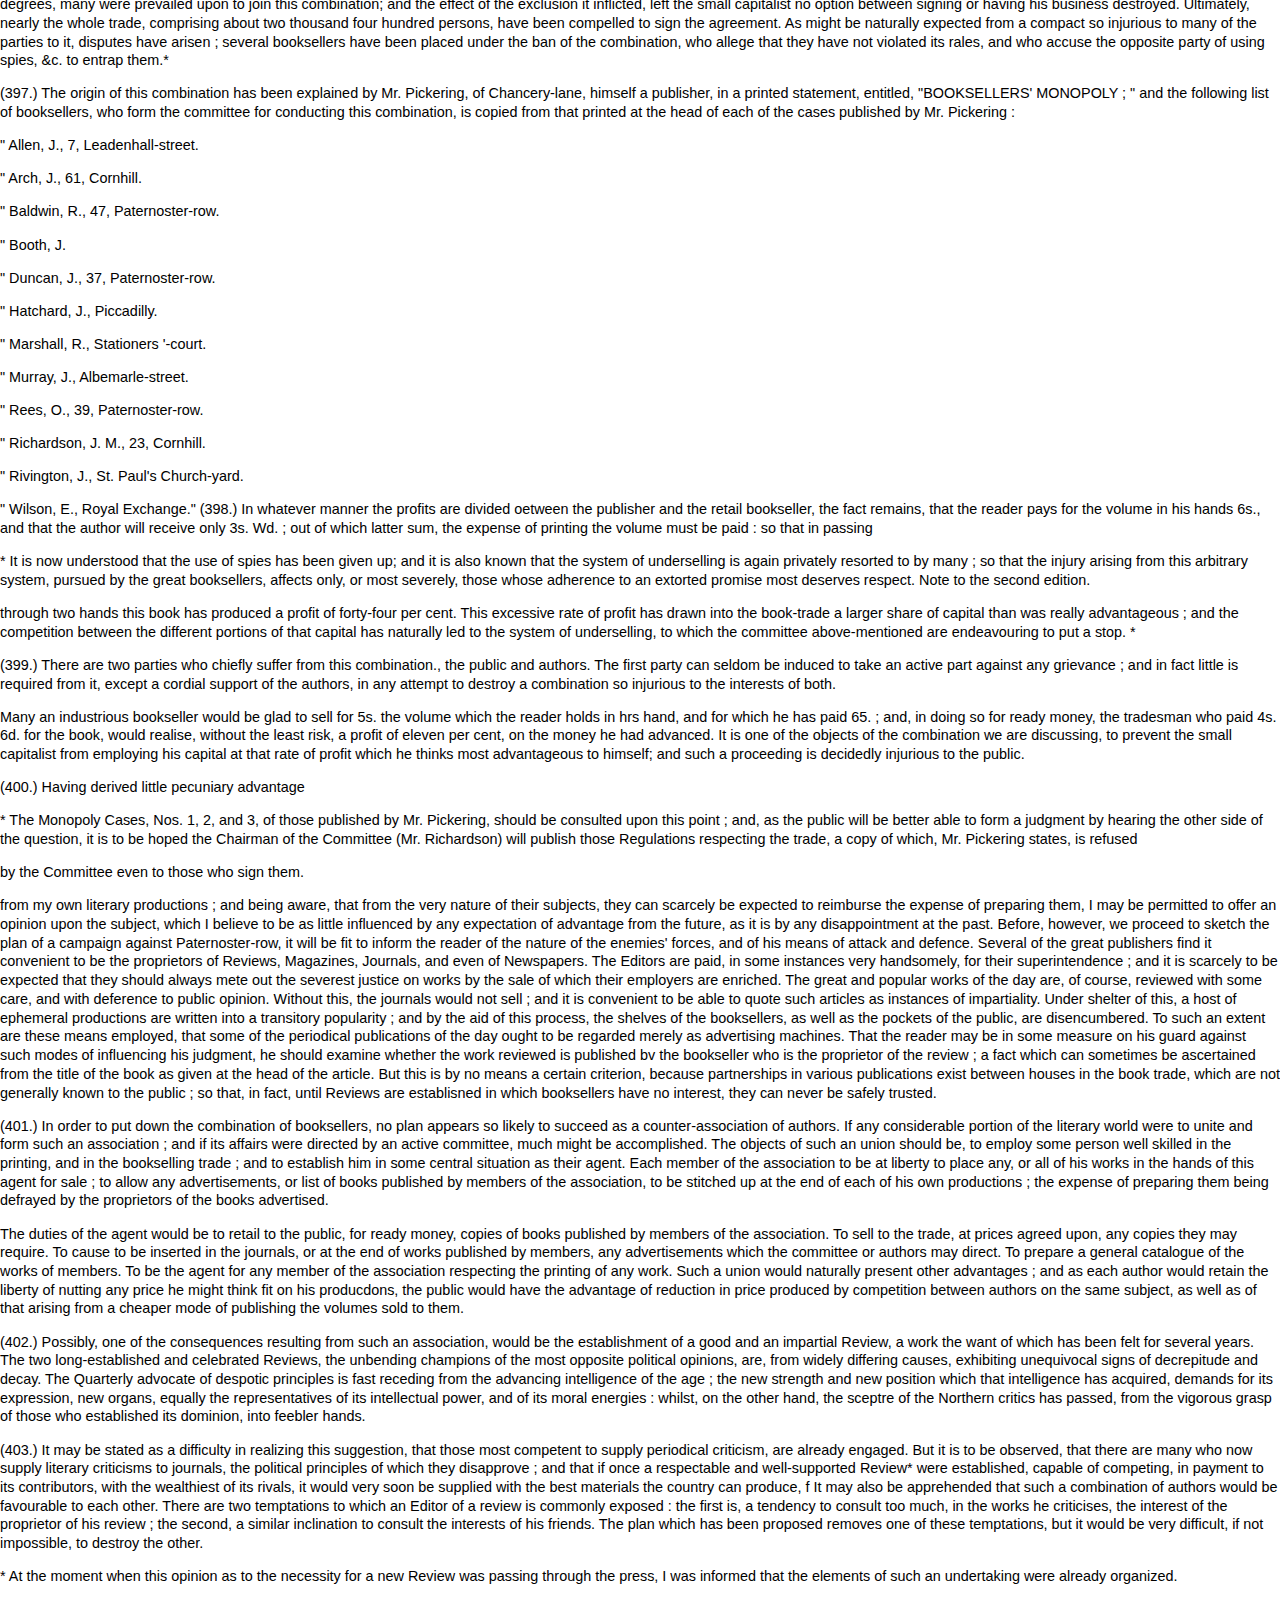
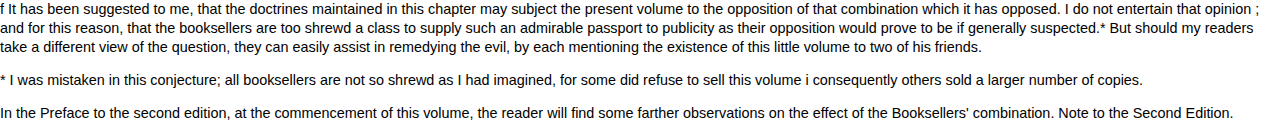
<file: html/document-2.html>
<!DOCTYPE html>
<html lang="en">
  <head>
    <meta charset="UTF-8">
    <title>On Combinations of Masters Against the Public</title>
    <link type="text/css" rel="stylesheet" href="css/book.css" />
    <link type="text/css" rel="stylesheet" href="css/handbook-001.css" />
  </head>
  <body class="book-chapter mainchapter">
    <div class="article-part article-title" id="_2_0">On Combinations of Masters Against the Public</div>
    <div class="article-part article-richtext article-body">
      <p>Source: <strong>On the economy of machinery and manufactures, Charles Babbage, 1846</strong></p>
      <p>Archive.org <a href="https://archive.org/details/oneconomyofmachi00babbrich/page/312/mode/2up" title="https://archive.org/details/oneconomyofmachi00babbrich/page/312/mode/2up">https://archive.org/details/oneconomyofmachi00babbrich/page/312/mode/2up</a> </p>
      <p>(376.) A SPECIES of combination occasionally takes place amongst manufacturers against persons having patents : and these combinations are always injurious to the public, as well as unjust to the inventors. Some years since, a gentleman invented a machine, by which modellings and carvings were cut in mahogany, and other fine woods. The machine resembled, in some measure, the drilling apparatus employed in ornamental lathes ; it produced beautiful work at a very moderate expense : but the cabinet-makers met together, and combined against it, and the patent has consequently never been <em>worked</em>. A similar fate awaited a machine for cutting veneers by means of a species of knife. In this instance, the wood could be cut thinner than by the circular saw, and no waste was incurred ; but "the trade" set themselves against it, and after a heavy expense, it was given up.</p>
      <p>The excuse alleged for this kind of combination, was the fear entertained by the cabinet-makers that when the public became acquainted with the article, the patentee would raise the price.</p>
      <p>Similar examples of combination seem not to be unfrequent, as appears by the Report of the Committee of the House of Commons on Patents for Inventions, June, 1829. See the evidence of Mr. Holdsworth.</p>
      <p>(377.) There occurs another kind of combination against the public, with which it is difficult to deal. It usually ends in a monopoly, and the public are then left to the discretion of the monopolists not to charge them ahove the "<em>growling point</em>;" —that is, not to make them pay so much as to induce them actually to combine against the imposition. This occurs when two companies supply water or gas to consumers by means of pipes laid down under the pavement in the streets of cities : it may possibly occur also in docks, canals, rail-roads, &amp;c., and in other cases where the capital required is very large, and the competition very limited. If water or gas companies combine, the public immediately loses all the advantage of competition, and it has generally happened, that at the end of a period during which they have undersold each other, the several companies have agreed to divide the whole district supplied, into two or more parts, each company then removing its pipes from all the streets except those in its own portion. This removal causes great injury to the pavement, and when the pressure of increased rates induces a new company to start, the same inconvenience is again produced. Perhaps one remedy against evils of this kind might be, when a charter is granted to such companies, to restrict, to a certain amount, the rate of profit on the shares, and to direct that any profits beyond, shall accumulate for the repayment of the original capital. This has been done in several late acts of parliament establishing companies. The maximum rate of profit allowed ought to be liberal, to compensate for the risk ; the public ought to have auditors on their part, and the accounts should be annually published, for the purpose of preventing the limitations from being exceeded. It must however be admitted, that this would be an interference with capital, which, if allowed, should, in the present state of our knowledge, be examined with great circumspection in each individual case, until some general principle is established on well-admitted grounds.</p>
      <p>(378.) An instrument called a gas-meter, which ascertains the quantity of gas used by each consumer, has been introduced, and furnishes a satisfactory mode of determining the payments to be made by individuals to the Gas companies. A contrivance somewhat similar in its nature, might be used for the sale of water ; but in that case some public inconvenience might be apprehended, from the diminished quantity which would then run to waste : the streams of water running through the sewers in London, are largely supplied from this source ; and if this supply were diminished, the drainage of the metropolis might be injuriously affected.</p>
      <p>(379.) In the north of England a powerful combination has long existed among the coal-owners, by which the public has suffered in the payment of increased price. The late examination of evidence before a Committee of the House of Commons, has explained its mode of operation, and the Committee have recommended, that for the present the sale of coal should be left to the competition of other districts.</p>
      <p>(380.) A combination, of another kind, exists at this moment to a great extent, and operates upon the price of the very pages which are now communicating information respecting it. A subject so interesting to every reader, and still more so to every manufacturer of the article which the reader consumes, deserves an attentive examination.</p>
      <p>We have shown in Chap. XXI. p. 205, the component parts of the expense of each copy of the present work ; and we have seen that the total amount of the cost of its production, exclusive of any payment to the author for his labour, is 2s. 3d.*</p>
      <p>Another fact, with which the reader is more practically familiar, is, that he has paid, or is to pay, to his bookseller, six shillings for the volume. Let us now examine into the distribution of these six shillings, and then, having the facts of the case before us, we shall be better able to judge of the merits of the combination just mentioned, and to explain its effects.</p>
      <p><em>Distribution of the Profits on a Six Shilling Book.</em><br></p>
      <p>BUYS AT</p>
      <p>SELLS AT</p>
      <p>PROFIT on Capital expended.</p>
      <p>No. I. The Publisher who ac} counts to the author for &gt; every copy received . . j</p>
      <p>.. d.</p>
      <p>3 10</p>
      <p>*. d. 4 2</p>
      <p>10 per cent.</p>
      <p>No. 1 1. The Bookseller who re") tails to the public . )</p>
      <p>Or .</p>
      <p>4 2 4 6</p>
      <p>6 6</p>
      <p>44 334</p>
      <p>No. I. the Publisher, is a bookseller ; he is, in fact, the Author's agent. His duties are, to receive and take charge of the stock, for which he supplies warehouse-room ; to advise the author about the times and methods of advertising ; and to insert the advertisements. As he publishes other books, he</p>
      <p>* The whole of the subsequent details relate to the first edition of this work.</p>
      <p>will advertise lists of those sold by himself; and thus, by combining many in one advertisement, diminish the expense to each of his principals. He pays the author only for the books actually sold ; consequently, he makes no outlay of capital, except that which he</p>
      <p>ays for advertisements : but he is answerable for -iny bad debts he may contract in disposing of them. His charge is usually ten per cent, on the returns.</p>
      <p>No. II. is the Bookseller who retails the work to the public. On the publication of a new book, the Publisher sends round to the trade, to receive " subscriptions " from them for any number of copies not less than two. These copies are usually charged to the " subscribers," on an average, at about four or five per cent, less than the wholesale price of the book : in the present case the subscription price is 4s. 2d. for each copy. After the day of publication, the price charged by the publisher to the booksellers is 4s. 6d. With some works it is the custom to deliver twenty-five copies to those who order twentyfour, thus allowing a reduction of about four per cent. Such was the case with the present volume. Different publishers offer different terms to the subscribers ; and it is usual, after intervals of about six months, for the publisher again to open a subscription list, so that if the work be one for which there is a steady sale, the trade avail themselves of these opportunities of purchasing, at the reduced rate, enough to supply their probable demand. *</p>
      <p>(381.) The volume thus purchased of the pub-</p>
      <p>* These details vary with different books and different publishers; those given in the text are believed to be substantially correct, and are applicable to works like the present.</p>
      <p>lisher at 4s. 2df. or 4s. 6d. is retailed by the book-* seller to the public at 6s. In the first case he makes a profit of forty-four, in the second of thirty-three per cent. Even the smaller of these two rates of profit on the capital employed, appears to be much too large. It may sometimes happen, that when a book is inquired for, the retail dealer sends across the street to the wholesale agent, and receives, for this trifling service, one fourth part of the money paid by the purchaser ; and perhaps the retail dealer takes also six months' credit for the price which the volume actually cost him.</p>
      <p>(382.) In section 256, the price of each process in manufacturing the present volume was stated : we shall now give an analysis of the whole expense of conveying it into the hands of the public.</p>
      <p>s. d. The retail price 6s. on 3052 produces 915 12</p>
      <p>1 Total expense of printing and paper . . 207 5 8 T ?j.</p>
      <p>2 Taxes on paper and advertisements .... 40 Oil</p>
      <p>3 Commission to publisher as</p>
      <p>agent between author and</p>
      <p>printer 1814 4 T * T</p>
      <p>4 Commission to publisher as</p>
      <p>agent for sale of the book . 6311 8</p>
      <p>5 Profit : tbe difference be-</p>
      <p>tween subscription price</p>
      <p>and trade price, 4d. per vol. 50 17 4</p>
      <p>6 Profit : the difference be-</p>
      <p>tween trade price and retail</p>
      <p>price, Is. 6d. per vol 228 18</p>
      <p>* 362 1 4_ T</p>
      <p>7 Remains for authorship , . . . 306 4</p>
      <p>Total . 915 12</p>
      <p>This account appears to disagree with that in page 206 ; but it will be observed that the three first articles amount to 2661. Is., the sum there stated. The apparent difference arises from a circumstance which was not noticed in the first edition of this work. The bill amounting to 205 . 18s., as there given, and as reprinted in the present volume, included an additional charge of ten per cent, upon the real charges of the printer and paper-maker.</p>
      <p>(383.) It is usual for the publisher, when he is employed as agent</p>
      <p>between the author and printer, to charge a commission of ten per cent, on all payments he makes. If the author is informed of this custom previously to his commencing the work, as was the case in the present instance, he can have no just cause of complaint ; for it is optional whether he himself employs the printer, or communicates with him through the intervention of his publisher.</p>
      <p>The services rendered for this payment are, the making arrangements with the printer, the woodcutter, and the engraver, if required. There is a convenience in having some intermediate person between the author and printer, in case the former should consider any of the charges made by the latter as too high. When the author himself is quite unacquainted with the details of the art of printing, he may object to charges which, on a better acquaintance with the subject, he might be convinced were very moderate and in such cases he ought to depend on the judgment of his publisher, who is generally conversant with the art. This is particularly the case in the charge for alterations and corrections, some of which, although apparently trivial, occupy<br></p>
      <p>ffrr rr T<br></p>
      <p>the compositors much time in ma</p>
      <p>also be observed that the publisher, in</p>
      <p>comes responsible for the payments to those persons.</p>
      <p>(384.) It is not necessary that the author should avail himself of this intervention, although it is the interest of the publisher that he should ; and booksellers usually maintain that the author cannot procure his paper or printing at a cheaper rate if he go at once to the producers. This appears from the evidence given before the Committee of the House of Commons in the Copyright Acts, May 8, 1818.</p>
      <p>Mr. O. Rees, bookseller, of the house of Longman and Co., Paternoster-row, examined :</p>
      <p>" Q. Suppose a gentleman to publish a work on his own account, and to incur all the various expenses ; could he get the paper at 30s. a ream ?</p>
      <p>" A. I presume not ; I presume a stationer would not sell the paper at the same price to an indifferent gentleman as to the trade.</p>
      <p>" Q. The Committee asked you if a private gentleman was to publish a work on his own account, if he would not pay more for the paper than persons in the trade ; the Committee wish to be informed whether a printer does not charge a gentleman a higher rate than to a publisher.</p>
      <p>" A. I conceive they generally charge a profit on the paper.</p>
      <p>" Q. Do not the printers charge a higher price also for printing, than they do to the trade ?</p>
      <p>" A. I always understood that they do."</p>
      <p>(385.) There appears to be little reason for this distinction in charging for printing a larger price to the author than to the publisher, provided the former is able to give equal security for the payment. With respect to the additional charge on paper, if the</p>
      <p>author employs either publisher or printer to purchase it, they ought to receive a moderate remuneration for the risk, since they become responsible for the payment; but there is no reason why, if the author deals at once with the paper-maker, he should not purchase on the same terms as the printer ; and if he choose, by paying ready money, not to avail himself of the long credit allowed in those trades, he ought to procure his paper considerably cheaper.</p>
      <p>(386.) It is time, however, that such conventional combinations between different trades should be done away with. In a country so eminently depending for its wealth on its manufacturing industry, it is of importance that there should exist no abrupt distinction of classes, and that the highest of the aristocracy should feel proud of being connected, either personally or through their relatives, with those pursuits on which their country's greatness depends. The wealthier manufacturers and merchants already mix with those classes, and the larger and even the middling tradesmen are frequently found associating with the gentry of the land. It is good that this ambition should be cultivated, not by any rivalry in expense, but by a rivalry in knowledge and in liberal feelings ; and few things would more contribute to so desirable an effect, than the abolition of all such contracted views as those to which we have alluded. The advantage to the other classes, would be an increased acquaintance with the productive arts of the country, an increased attention to the importance of acquiring habits of punctuality and of business, and, above all, a general feeling that it is honourable, in any rank of life, to increase our own and our country's riches, by</p>
      <p>employing our talents in the production or in the distribution of wealth.</p>
      <p>(387.) Another circumstance omitted to be noticed in the first edition relates to what is technically called " the overplus" which may be now explained. When 500 copies of a work are to be printed, each sheet of it requires one ream of paper. Now a ream, as used by printers, consists of 21 J quires, or 516 sheets. This excess of sixteen sheets is necessary in order to allow for " revises," for preparing and adjusting the press for the due performance of its work, and to supply the place of any sheets which may be accidentally dirtied or destroyed in the processes 01 printing, or injured by the binder in putting into boards. It is found, however, that three per cent, is more than the proportion destroyed, and that damage is less frequent in proportion to the skill and care of the workmen.</p>
      <p>From the evidence of several highly respectable booksellers and printers, before the Committee of the House of Commons on the Copyright Act, May, 1818, it appears that the average number of surplus copies, above 500, is between two and three ; that on smaller impressions it is less, whilst on larger editions it is greater ; that, in some instances, the complete number of 500 is not made up, in which case the printer is obliged to pay for completing it ; and that in no instance have the whole sixteen extra copies been completed. On the volume in the reader's hands, the edition of which consisted of 3000, the surplus amounted to fifty-two, a circumstance arising from the improvements in printing and the increased care of the pressmen. Now this overplus ought to be accounted for to the author; and I believe it usually is so by all respectable publishers.</p>
      <p>(388.) In order to prevent the printer from privately taking off a larger number of impressions than he delivers to the author or publisher, various expedients have been adopted. In some works a particular water-mark has been used in paper made purposely for the book : thus the words " Mecanique Coeleste " appear in the water-mark of the two first volumes of the great work of Laplace. In other cases, where the work is illustrated by engravings, such a fraud would be useless without the concurrence of the copper-plate printer. In France it is usual to print a notice on the back of the title-page, that no copies are genuine without the subjoined signature of the author: and attached to this notice is the author's name, either written, or printed by hand from a wooden block. But notwithstanding this precaution, I have recently purchased a volume, printed at Paris, in which the notice exists, but no signature is attached. In London there is not much danger of such frauds, because the printers are men of capital, to whom the profit on such a transaction would be trifling, and the risk of the detection of a fact, which must of necessity be known to many of their workmen, would be so great as to render the attempt at it folly.</p>
      <p>(389.) Perhaps the best advice to an author, if he publishes on his own account, and is a reasonable person, possessed of common sense, would be to go at once to a respectable printer and make his arrangements with him.</p>
      <p>(390.) If the author do nM wish to print his work at his own risk, then he should make an agreement with a publisher for an edition of a limited number ; but he should by no means sell the copyright. If the work contains wood-cuts or engravings, it would be judicious to make it part of the contract that they shall become the author's property, with the view to their use in a subsequent edition of the works, if they should be required. An agreement is frequently made by which the publisher advances the money and incurs all the risk on condition of his sharing the profits with the author. The profits alluded to are, for the present work, the last item of section 382, or, 306/. 4s.</p>
      <p>(391.) Having now explained all the arrangements in printing the present volume, let us return to section 382, and examine the distribution of the 915Z. paid by the public. Of this sum 207Z. was the cost of the book, 40/. was taxes, 3621. was the charges of the bookseller in conveying it to the consumer, and 306Z. remained for authorship.</p>
      <p>The largest portion, or 362L goes into the pockets of the booksellers; and as they do not advance capital, and incur very little risk, this certainly appears to be an unreasonable allowance. The most extravagant part of the charge is the thirty-three per cent, which is allowed as profit on retailing the book.</p>
      <p>It is stated, however, that all retail booksellers allow to their customers a discount of ten per cent, upon orders above 205., and that consequently the nominal profit of forty-four or thirty-three per cent, is very much reduced. If this is the case, it may fairly be inquired, why the price of 2J. for example, is printed upon the back of a book, when every bookseller is ready to sell it at 11. 16s., and why those who are unacquainted with that circumstance should be made to pay more than others who are better informed ?</p>
      <p>(392.) Several reasons have been alleged as justifying this high rate of profit.</p>
      <p>1st. It has been alleged that the purchasers of books take long credit. This, probably, is often the case, and admitting it, no reasonable person can object to a proportionate increase of price. But it is no less clear, that persons who do pay ready money, should not be charged the same price as those who defer their payments to a remote period.</p>
      <p>2d. It has been urged that large profits are necessary to pay for the great expenses of bookselling establishments ; that rents are high and taxes heavy ; and that it would be impossible for the great booksellers to compete with the smaller ones, unless the retail profits were great. In reply to this it may be observed that the booksellers are subject to no peculiar pressure which does not attach to all other retail trades. It may also be remarked that large establishments always have advantages over smaller ones, in the economy arising from the division of labour ; and it is scarcely to be presumed that booksellers are the only class who, in large concerns, neglect to avail themselves of them.</p>
      <p>3d. It has been pretended that this high rate of profit is necessary to cover the risk of the bookseller's having some copies left on his shelves ; but he is not obliged to buy of the publisher a single copy more than he has orders for : and if he do purchase more, at the subscription price, he proves, by the very fact, that he himself does not estimate that risk at more than from four to eight per cent.</p>
      <p>(393.) It has been truly observed, on the other hand, that many copies of books are spoiled by persons who enter the shops of booksellers without intending to make any purchase. But, not to mention that such persons finding on the tables various new publications, are frequently induced, by that opportunity of inspecting them, to become purchasers : this damage does not apply to all booksellers nor to all books ; of course it is not necessary to keep in the shop books of small probable demand or great price. In the present case, the retail profit on three copies only, namely, 4s. 6d., would pay the whole cost of the one copy soiled in the shop ; and even that copy might afterwards produce, at an auction, half or a third of its cost price. The argument, therefore, from disappointments in the sale of books, and that arising from heavy stock, are totally groundless in the question between publisher and author. It should be remarked also, that the publisher is generally a retail, as well as a wholesale, bookseller ; and that, besides his profit upon every copy which he sells in his capacity of agent, he is allowed to charge the author as if every copy had been subscribed for at 4s. 2d., and of course he receives the same profit as the rest of the wholesale traders for the books retailed in his own shop.</p>
      <p>(394.) In the country, there is more reason for a considerable allowance between the retail dealer and the public ; because the profit of the country bookseller is diminished by the expense of the carriage of the books from London. He must also pay a commission, usually five per cent., to his London agent, on all those books which his correspondent does not himself publish. If to this be added a discount of five per cent., allowed for ready money to every customer, and of ten per cent, to book-clubs, the profit of the bookseller in a small country town is by no means too large.</p>
      <p>Some of the writers, who have published criticisms on the observations made in the first edition of this work, have admitted that the apparent rate of profit to the booksellers is too large. But they have, on the other hand, urged that too favourable a case is taken in supposing the whole 3000 copies sold. If the reader will turn back to section 382, he will find that the expense of the three first items remains the same, whatever be the number of copies sold ; and on looking over the remaining items he will perceive that the bookseller, who incurs very little risk and no outlay, derives exactly the same profit per cent, on the copies sold, whatever their number may be. This, however, is not the case with the unfortunate author, on whom nearly the whole of the loss falls undivided. The same writers have also maintained, that the profit is fixed at the rate mentioned, in order to enable the bookseller to sustain losses, unavoidably incurred in the purchase and retail of other books. This is the weakest of all arguments* It would be equally just that a merchant should charge an extravagant commission for an undertaking unaccompanied with any risk, in order to repay himself for the losses which his own want of skill might lead to in his other mercantile transactions.</p>
      <p>(395.) That the profit in retailing books is really too large, is proved by several circumstances : First, That the same nominal rate of profit has existed in the bookselling trade for a long series of years, notwithstanding the great fluctuations in the rate of profit on capital invested in every other business. Secondly, That, until very lately, a multitude of booksellers, in all parts of London, were content with a much smaller profit, and were willing to sell for ready money, or at short credit, to persons of undoubted character, at a profit of only ten per cent., and in some instances even at a still smaller percentage, instead of that of twenty-five per cent, on the published prices. Thirdly, that they are unable to maintain this rate of profit except by a combination, the object of which is to put down all competition.</p>
      <p>(396.) Some time ago a small number of the large London booksellers entered into such a combination. One of their objects was to prevent any bookseller from . \ selling books for less than ten per cent, under the published prices ; and in order to enforce this principle, they refuse to sell books, except at the publishing price, to any bookseller who declines signing an agreement to that effect. By degrees, many were prevailed upon to join this combination; and the effect of the exclusion it inflicted, left the small capitalist no option between signing or having his business destroyed. Ultimately, nearly the whole trade, comprising about two thousand four hundred persons, have been compelled to sign the agreement. As might be naturally expected from a compact so injurious to many of the parties to it, disputes have arisen ; several booksellers have been placed under the ban of the combination, who allege that they have not violated its rales, and who accuse the opposite party of using spies, &amp;c. to entrap them.*</p>
      <p>(397.) The origin of this combination has been explained by Mr. Pickering, of Chancery-lane, himself a publisher, in a printed statement, entitled, "BOOKSELLERS' MONOPOLY ; " and the following list of booksellers, who form the committee for conducting this combination, is copied from that printed at the head of each of the cases published by Mr. Pickering :</p>
      <p>" Allen, J., 7, Leadenhall-street.</p>
      <p>" Arch, J., 61, Cornhill.</p>
      <p>" Baldwin, R., 47, Paternoster-row.</p>
      <p>" Booth, J.</p>
      <p>" Duncan, J., 37, Paternoster-row.</p>
      <p>" Hatchard, J., Piccadilly.</p>
      <p>" Marshall, R., Stationers '-court.</p>
      <p>" Murray, J., Albemarle-street.</p>
      <p>" Rees, O., 39, Paternoster-row.</p>
      <p>" Richardson, J. M., 23, Cornhill.</p>
      <p>" Rivington, J., St. Paul's Church-yard.</p>
      <p>" Wilson, E., Royal Exchange." (398.) In whatever manner the profits are divided oetween the publisher and the retail bookseller, the fact remains, that the reader pays for the volume in his hands 6s., and that the author will receive only 3s. Wd. ; out of which latter sum, the expense of printing the volume must be paid : so that in passing</p>
      <p>* It is now understood that the use of spies has been given up; and it is also known that the system of underselling is again privately resorted to by many ; so that the injury arising from this arbitrary system, pursued by the great booksellers, affects only, or most severely, those whose adherence to an extorted promise most deserves respect. Note to the second edition.</p>
      <p>through two hands this book has produced a profit of forty-four per cent. This excessive rate of profit has drawn into the book-trade a larger share of capital than was really advantageous ; and the competition between the different portions of that capital has naturally led to the system of underselling, to which the committee above-mentioned are endeavouring to put a stop. *</p>
      <p>(399.) There are two parties who chiefly suffer from this combination., the public and authors. The first party can seldom be induced to take an active part against any grievance ; and in fact little is required from it, except a cordial support of the authors, in any attempt to destroy a combination so injurious to the interests of both.</p>
      <p>Many an industrious bookseller would be glad to sell for 5s. the volume which the reader holds in hrs hand, and for which he has paid 65. ; and, in doing so for ready money, the tradesman who paid 4s. 6d. for the book, would realise, without the least risk, a profit of eleven per cent, on the money he had advanced. It is one of the objects of the combination we are discussing, to prevent the small capitalist from employing his capital at that rate of profit which he thinks most advantageous to himself; and such a proceeding is decidedly injurious to the public.</p>
      <p>(400.) Having derived little pecuniary advantage</p>
      <p>* The Monopoly Cases, Nos. 1, 2, and 3, of those published by Mr. Pickering, should be consulted upon this point ; and, as the public will be better able to form a judgment by hearing the other side of the question, it is to be hoped the Chairman of the Committee (Mr. Richardson) will publish those Regulations respecting the trade, a copy of which, Mr. Pickering states, is refused</p>
      <p>by the Committee even to those who sign them. </p>
      <p>from my own literary productions ; and being aware, that from the very nature of their subjects, they can scarcely be expected to reimburse the expense of preparing them, I may be permitted to offer an opinion upon the subject, which I believe to be as little influenced by any expectation of advantage from the future, as it is by any disappointment at the past. Before, however, we proceed to sketch the plan of a campaign against Paternoster-row, it will be fit to inform the reader of the nature of the enemies' forces, and of his means of attack and defence. Several of the great publishers find it convenient to be the proprietors of Reviews, Magazines, Journals, and even of Newspapers. The Editors are paid, in some instances very handsomely, for their superintendence ; and it is scarcely to be expected that they should always mete out the severest justice on works by the sale of which their employers are enriched. The great and popular works of the day are, of course, reviewed with some care, and with deference to public opinion. Without this, the journals would not sell ; and it is convenient to be able to quote such articles as instances of impartiality. Under shelter of this, a host of ephemeral productions are written into a transitory popularity ; and by the aid of this process, the shelves of the booksellers, as well as the pockets of the public, are disencumbered. To such an extent are these means employed, that some of the periodical publications of the day ought to be regarded merely as advertising machines. That the reader may be in some measure on his guard against such modes of influencing his judgment, he should examine whether the work reviewed is published bv the bookseller who is the proprietor of the review ; a fact which can sometimes be ascertained from the title of the book as given at the head of the article. But this is by no means a certain criterion, because partnerships in various publications exist between houses in the book trade, which are not generally known to the public ; so that, in fact, until Reviews are establisned in which booksellers have no interest, they can never be safely trusted.</p>
      <p>(401.) In order to put down the combination of booksellers, no plan appears so likely to succeed as a counter-association of authors. If any considerable portion of the literary world were to unite and form such an association ; and if its affairs were directed by an active committee, much might be accomplished. The objects of such an union should be, to employ some person well skilled in the printing, and in the bookselling trade ; and to establish him in some central situation as their agent. Each member of the association to be at liberty to place any, or all of his works in the hands of this agent for sale ; to allow any advertisements, or list of books published by members of the association, to be stitched up at the end of each of his own productions ; the expense of preparing them being defrayed by the proprietors of the books advertised.</p>
      <p>The duties of the agent would be to retail to the public, for ready money, copies of books published by members of the association. To sell to the trade, at prices agreed upon, any copies they may require. To cause to be inserted in the journals, or at the end of works published by members, any advertisements which the committee or authors may direct. To prepare a general catalogue of the works of members. To be the agent for any member of the association respecting the printing of any work. Such a union would naturally present other advantages ; and as each author would retain the liberty of nutting any price he might think fit on his producdons, the public would have the advantage of reduction in price produced by competition between authors on the same subject, as well as of that arising from a cheaper mode of publishing the volumes sold to them.</p>
      <p>(402.) Possibly, one of the consequences resulting from such an association, would be the establishment of a good and an impartial Review, a work the want of which has been felt for several years. The two long-established and celebrated Reviews, the unbending champions of the most opposite political opinions, are, from widely differing causes, exhibiting unequivocal signs of decrepitude and decay. The Quarterly advocate of despotic principles is fast receding from the advancing intelligence of the age ; the new strength and new position which that intelligence has acquired, demands for its expression, new organs, equally the representatives of its intellectual power, and of its moral energies : whilst, on the other hand, the sceptre of the Northern critics has passed, from the vigorous grasp of those who established its dominion, into feebler hands.</p>
      <p>(403.) It may be stated as a difficulty in realizing this suggestion, that those most competent to supply periodical criticism, are already engaged. But it is to be observed, that there are many who now supply literary criticisms to journals, the political principles of which they disapprove ; and that if once a respectable and well-supported Review* were established, capable of competing, in payment to its contributors, with the wealthiest of its rivals, it would very soon be supplied with the best materials the country can produce, f It may also be apprehended that such a combination of authors would be favourable to each other. There are two temptations to which an Editor of a review is commonly exposed : the first is, a tendency to consult too much, in the works he criticises, the interest of the proprietor of his review ; the second, a similar inclination to consult the interests of his friends. The plan which has been proposed removes one of these temptations, but it would be very difficult, if not impossible, to destroy the other.</p>
      <p>* At the moment when this opinion as to the necessity for a new Review was passing through the press, I was informed that the elements of such an undertaking were already organized.</p>
      <p>f It has been suggested to me, that the doctrines maintained in this chapter may subject the present volume to the opposition of that combination which it has opposed. I do not entertain that opinion ; and for this reason, that the booksellers are too shrewd a class to supply such an admirable passport to publicity as their opposition would prove to be if generally suspected.* But should my readers take a different view of the question, they can easily assist in remedying the evil, by each mentioning the existence of this little volume to two of his friends.</p>
      <p>* I was mistaken in this conjecture; all booksellers are not so shrewd as I had imagined, for some did refuse to sell this volume i consequently others sold a larger number of copies.</p>
      <p>In the Preface to the second edition, at the commencement of this volume, the reader will find some farther observations on the effect of the Booksellers' combination. Note to the Second Edition.</p>
    </div>
    <section class="fnlist" role="doc-footnotes"></section>
  </body>
</html>
</file>
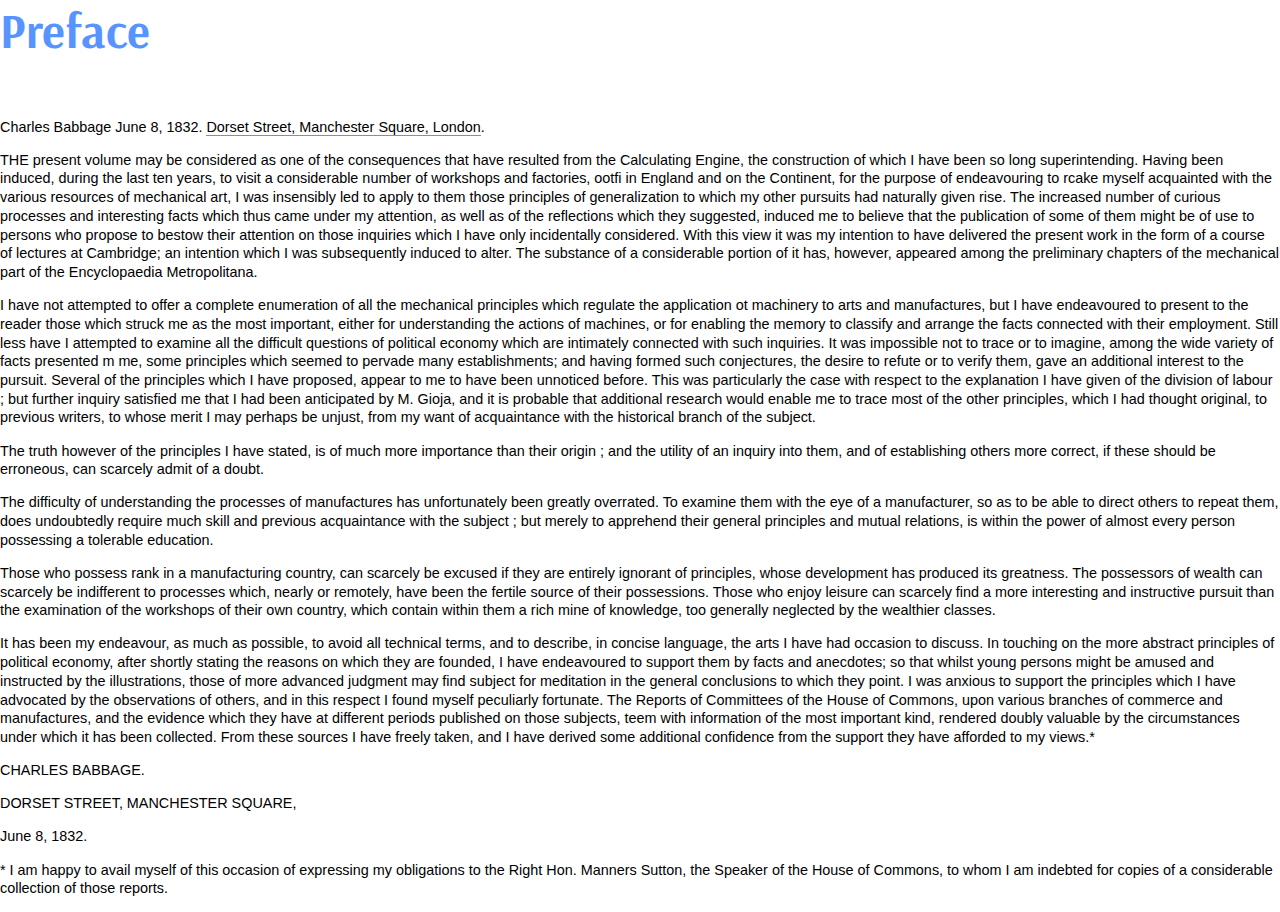
<file: html/document-3.html>
<!DOCTYPE html>
<html lang="en">
  <head>
    <meta charset="UTF-8">
    <title>Preface</title>
    <link type="text/css" rel="stylesheet" href="css/book.css" />
    <link type="text/css" rel="stylesheet" href="css/handbook-001.css" />
  </head>
  <body class="book-chapter backmatter">
    <h1 class="part">Back matter</h1>
    <div class="article-part article-title" id="_3_0">Preface</div>
    <div class="article-part article-richtext article-body">
      <p>Charles Babbage June 8, 1832. <a href="https://www.openstreetmap.org/#map=19/51.51673/-0.15303" title="https://www.openstreetmap.org/#map=19/51.51673/-0.15303">Dorset Street, Manchester Square, London</a>.</p>
      <p>THE present volume may be considered as one of the consequences that have resulted from the Calculating Engine, the construction of which I have been so long superintending. Having been induced, during the last ten years, to visit a considerable number of workshops and factories, ootfi in England and on the Continent, for the purpose of endeavouring to rcake myself acquainted with the various resources of mechanical art, I was insensibly led to apply to them those principles of generalization to which my other pursuits had naturally given rise. The increased number of curious processes and interesting facts which thus came under my attention, as well as of the reflections which they suggested, induced me to believe that the publication of some of them might be of use to persons who propose to bestow their attention on those inquiries which I have only incidentally considered. With this view it was my intention to have delivered the present work in the form of a course of lectures at Cambridge; an intention which I was subsequently induced to alter. The substance of a considerable portion of it has, however, appeared among the preliminary chapters of the mechanical part of the Encyclopaedia Metropolitana.</p>
      <p>I have not attempted to offer a complete enumeration of all the mechanical principles which regulate the application ot machinery to arts and manufactures, but I have endeavoured to present to the reader those which struck me as the most important, either for understanding the actions of machines, or for enabling the memory to classify and arrange the facts connected with their employment. Still less have I attempted to examine all the difficult questions of political economy which are intimately connected with such inquiries. It was impossible not to trace or to imagine, among the wide variety of facts presented m me, some principles which seemed to pervade many establishments; and having formed such conjectures, the desire to refute or to verify them, gave an additional interest to the pursuit. Several of the principles which I have proposed, appear to me to have been unnoticed before. This was particularly the case with respect to the explanation I have given of the division of labour ; but further inquiry satisfied me that I had been anticipated by M. Gioja, and it is probable that additional research would enable me to trace most of the other principles, which I had thought original, to previous writers, to whose merit I may perhaps be unjust, from my want of acquaintance with the historical branch of the subject.</p>
      <p>The truth however of the principles I have stated, is of much more importance than their origin ; and the utility of an inquiry into them, and of establishing others more correct, if these should be erroneous, can scarcely admit of a doubt.</p>
      <p>The difficulty of understanding the processes of manufactures has unfortunately been greatly overrated. To examine them with the eye of a manufacturer, so as to be able to direct others to repeat them, does undoubtedly require much skill and previous acquaintance with the subject ; but merely to apprehend their general principles and mutual relations, is within the power of almost every person possessing a tolerable education.</p>
      <p>Those who possess rank in a manufacturing country, can scarcely be excused if they are entirely ignorant of principles, whose development has produced its greatness. The possessors of wealth can scarcely be indifferent to processes which, nearly or remotely, have been the fertile source of their possessions. Those who enjoy leisure can scarcely find a more interesting and instructive pursuit than the examination of the workshops of their own country, which contain within them a rich mine of knowledge, too generally neglected by the wealthier classes.</p>
      <p>It has been my endeavour, as much as possible, to avoid all technical terms, and to describe, in concise language, the arts I have had occasion to discuss. In touching on the more abstract principles of political economy, after shortly stating the reasons on which they are founded, I have endeavoured to support them by facts and anecdotes; so that whilst young persons might be amused and instructed by the illustrations, those of more advanced judgment may find subject for meditation in the general conclusions to which they point. I was anxious to support the principles which I have advocated by the observations of others, and in this respect I found myself peculiarly fortunate. The Reports of Committees of the House of Commons, upon various branches of commerce and manufactures, and the evidence which they have at different periods published on those subjects, teem with information of the most important kind, rendered doubly valuable by the circumstances under which it has been collected. From these sources I have freely taken, and I have derived some additional confidence from the support they have afforded to my views.*</p>
      <p>CHARLES BABBAGE.</p>
      <p>DORSET STREET, MANCHESTER SQUARE, </p>
      <p>June 8, 1832.</p>
      <p>* I am happy to avail myself of this occasion of expressing my obligations to the Right Hon. Manners Sutton, the Speaker of the House of Commons, to whom I am indebted for copies of a considerable collection of those reports.</p>
    </div>
    <section class="fnlist" role="doc-footnotes"></section>
  </body>
</html>
</file>
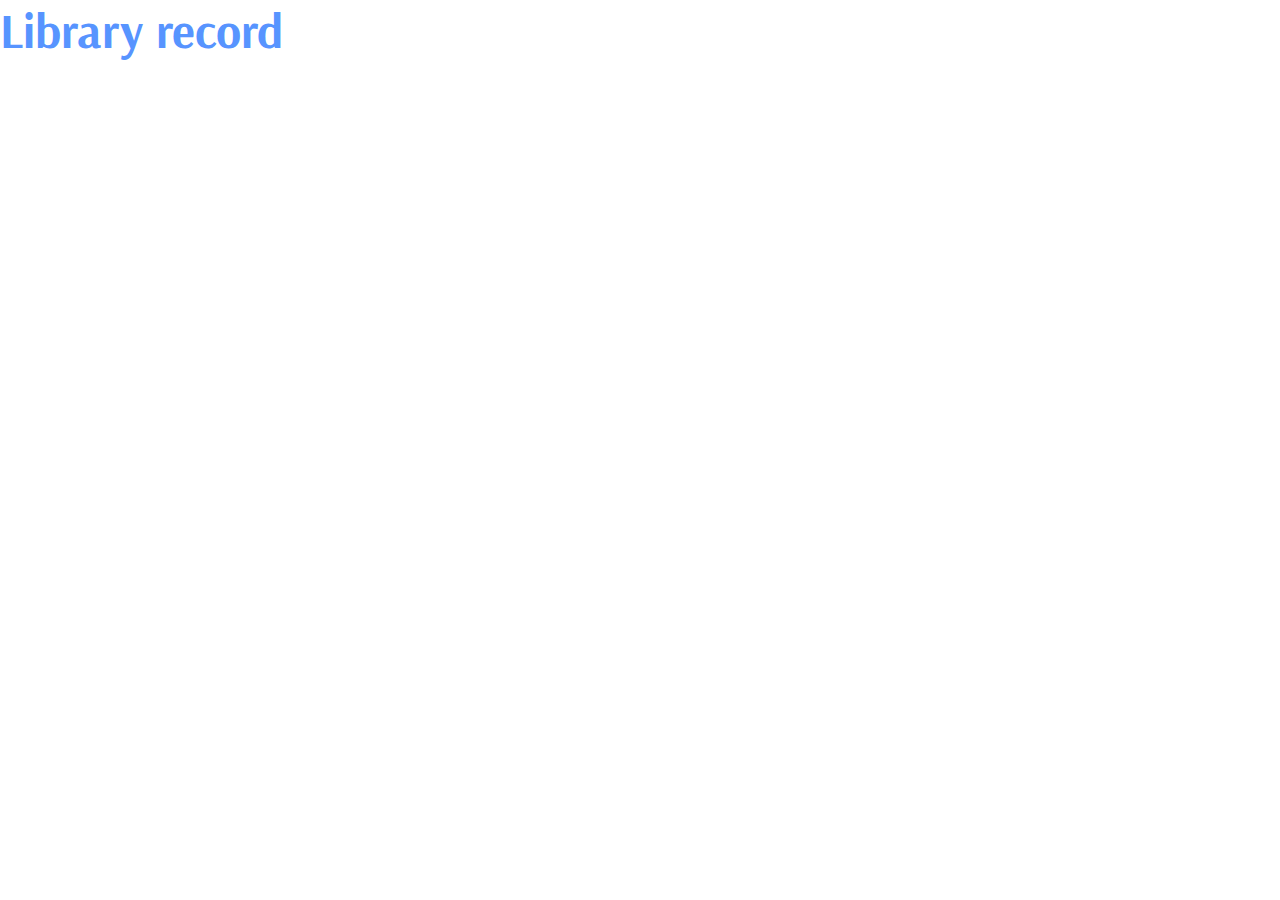
<file: html/document-4.html>
<!DOCTYPE html>
<html lang="en">
  <head>
    <meta charset="UTF-8">
    <title>Library record</title>
    <link type="text/css" rel="stylesheet" href="css/book.css" />
    <link type="text/css" rel="stylesheet" href="css/handbook-001.css" />
  </head>
  <body class="book-chapter backmatter">
    <div class="article-part article-title" id="_4_0">Library record</div>
    <div class="article-part article-richtext article-body">
      <p></p>
    </div>
    <section class="fnlist" role="doc-footnotes"></section>
  </body>
</html>
</file>
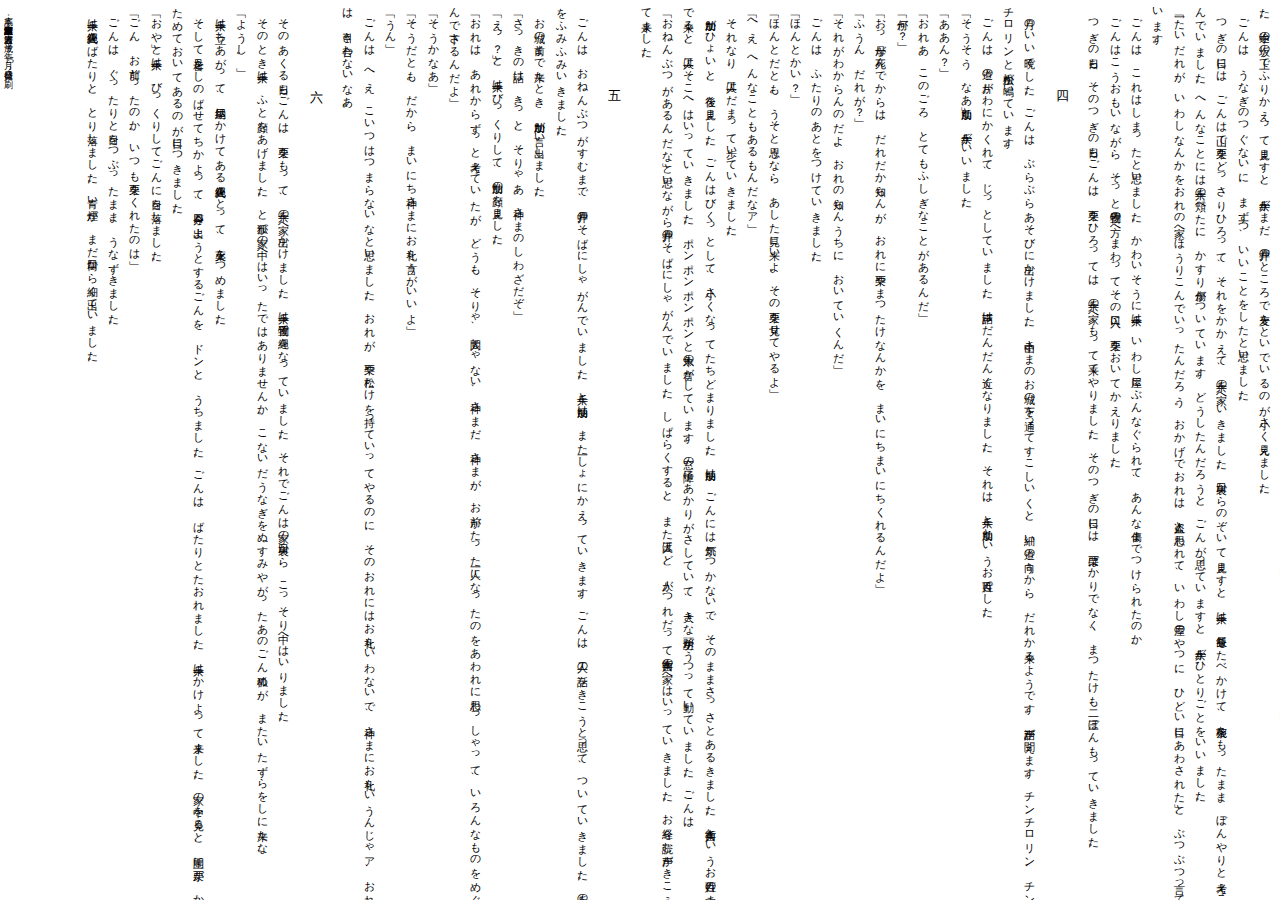
<file: vivliostyle-viewer-canary/samples/gon/responsive.html>
<!DOCTYPE html>
<html lang="ja">
<head>
<meta charset="utf-8" />
<link rel="stylesheet" type="text/css" href="style.css" />
<style>
@page {
	font-size: 0.71rem;
	width: auto;
	height: auto;
	size: auto;
	margin-top: 5rem;
	margin-bottom: 5.3rem;
	margin-left: 3.35rem;
	margin-right: 3.35rem;
}
@page :right {
	margin-left: 3.35rem;
}
@page :left {
	margin-right: 3.35rem;
}
figure {
	break-before: page;
	break-after: page;
}
/* ugly workaround to deal with different bugs in each browsers and in vivliostyle,
   meaning I cannot neatly use vh/vm or % or flexbox or a combination...

   This should be replaced by a vertical flexbox on figure,
   externally sized to 100vh / 100vw,
 */
@media print {
figure {
	position: absolute;
	text-align: right;
	width: 55rem;
	height: 50rem;
}

@media (max-width: 60em) { figure { width: 48rem; } }
@media (max-width: 55em) { figure { width: 43rem; } }
@media (max-width: 50em) { figure { width: 38rem; } }
@media (max-width: 45em) { figure { width: 33rem; } }
@media (max-width: 40em) { figure { width: 28rem; } }
@media (max-width: 35em) { figure { width: 23rem; } }
@media (max-width: 30em) { figure { width: 18rem; } }
@media (max-width: 25em) { figure { width: 13rem; } }
@media (max-width: 20em) { figure { width: 8rem; } }
@media (max-width: 15em) { figure { width: 3rem; } }

@media (max-height: 60em) { figure { height: 45rem; } }
@media (max-height: 55em) { figure { height: 40rem; } }
@media (max-height: 50em) { figure { height: 35rem; } }
@media (max-height: 45em) { figure { height: 30rem; } }
@media (max-height: 40em) { figure { height: 25rem; } }
@media (max-height: 35em) { figure { height: 20rem; } }
@media (max-height: 30em) { figure { height: 15rem; } }
@media (max-height: 25em) { figure { height: 10rem; } }
@media (max-height: 20em) { figure { height: 5rem; } }

figcaption {
	text-align: right;
}
}
/*end sily workaround*/

figure img {
	width: auto;
	height: auto;
	max-height: 100%;
	max-width: 100%;
}
html {
	font-size: 0.708em;
	line-height: 1.882;
}
h1 {
	font-size: 1.35rem;
	line-height: 5.646rem;
}
h2 {
	font-size: 1.177rem;
	line-height: 3.764rem;
}
ruby > rt {
	font-size: 0.47rem;
}
hr {
	margin: auto 1rem;
}
.colophon, figcaption {
	font-size: 0.82rem;
}
.author {
	font-size: 1rem;
	margin-top: 5.88rem;
}
</style>
<style>
</style>
<title>新美南吉 ごん狐</title>
</head>
<body>
<h1 class="title">ごん狐 <span class="author">新美南吉</span></h1>
<h2><a id="midashi10">一</a></h2>

<p>これは、私が小さいときに、村の<ruby><rb>茂平</rb><rp>（</rp><rt>もへい</rt><rp>）</rp></ruby>というおじいさんからきいたお話です。</p>

<p>むかしは、私たちの村のちかくの、中山というところに小さなお城があって、中山さまというおとのさまが、おられたそうです。</p>

<p>その中山から、少しはなれた山の中に、「ごん狐」という狐がいました。ごんは、一人ぼっちの小狐で、<em class="sesame_dot">しだ</em>の一ぱいしげった森の中に穴をほって住んでいました。そして、夜でも昼でも、あたりの村へ出てきて、いたずらばかりしました。はたけへ入って芋をほりちらしたり、菜種<em class="sesame_dot">がら</em>の、ほしてあるのへ火をつけたり、<ruby><rb>百姓家</rb><rp>（</rp><rt>ひゃくしょうや</rt><rp>）</rp></ruby>の裏手につるしてあるとんがらしをむしりとって、いったり、いろんなことをしました。</p>

<p><ruby><rb>或</rb><rp>（</rp><rt>ある</rt><rp>）</rp></ruby>秋のことでした。二、三日雨がふりつづいたその間、ごんは、外へも出られなくて穴の中にしゃがんでいました。</p>

<p>雨があがると、ごんは、ほっとして穴からはい出ました。空はからっと晴れていて、百舌鳥の声がきんきん、ひびいていました。</p>

<p>ごんは、村の小川の堤まで出て来ました。あたりの、すすきの穂には、まだ雨のしずくが光っていました。川は、いつもは水が少いのですが、三日もの雨で、水が、どっとましていました。ただのときは水につかることのない、川べりのすすきや、萩の株が、黄いろくにごった水に横だおしになって、もまれています。ごんは川下の方へと、ぬかるみみちを歩いていきました。</p>

<p>ふと見ると、川の中に人がいて、何かやっています。ごんは、見つからないように、そうっと草の深いところへ歩きよって、そこからじっとのぞいてみました。</p>

<p>「<ruby><rb>兵十</rb><rp>（</rp><rt>ひょうじゅう</rt><rp>）</rp></ruby>だな」と、ごんは思いました。兵十はぼろぼろの黒いきものをまくし上げて、腰のところまで水にひたりながら、魚をとる、<em class="sesame_dot">はりきり</em>という、網をゆすぶっていました。はちまきをした顔の横っちょうに、まるい萩の葉が一まい、大きな黒子みたいにへばりついていました。</p>



<figure>
<img src="img/gon.jpg" width="1280" height="1280" alt="東伏見稲荷の狐">
<figcaption>東伏見稲荷の狐</figcaption>
</figure>
<p>しばらくすると、兵十は、<em class="sesame_dot">はりきり</em>網の一ばんうしろの、袋のようになったところを、水の中からもちあげました。その中には、芝の根や、草の葉や、くさった木ぎれなどが、ごちゃごちゃはいっていましたが、でもところどころ、白いものがきらきら光っています。それは、ふとい<em class="sesame_dot">うなぎ</em>の腹や、大きな<em class="sesame_dot">きす</em>の腹でした。兵十は、びくの中へ、そのうなぎやきすを、ごみと一しょにぶちこみました。そして、また、袋の口をしばって、水の中へ入れました。</p>

<p>兵十はそれから、びくをもって川から上りびくを土手においといて、何をさがしにか、川上の方へかけていきました。</p>

<p>兵十がいなくなると、ごんは、ぴょいと草の中からとび出して、びくのそばへかけつけました。ちょいと、いたずらがしたくなったのです。ごんはびくの中の魚をつかみ出しては、<em class="sesame_dot">はりきり</em>網のかかっているところより下手の川の中を目がけて、ぽんぽんなげこみました。どの魚も、「とぼん」と音を立てながら、にごった水の中へもぐりこみました。</p>

<p>一ばんしまいに、太いうなぎをつかみにかかりましたが、何しろぬるぬるとすべりぬけるので、手ではつかめません。ごんはじれったくなって、頭をびくの中につッこんで、うなぎの頭を口にくわえました。うなぎは、キュッと言ってごんの首へまきつきました。そのとたんに兵十が、向うから、<br />
「うわアぬすと狐め」と、どなりたてました。ごんは、びっくりしてとびあがりました。うなぎをふりすててにげようとしましたが、うなぎは、ごんの首にまきついたままはなれません。ごんはそのまま横っとびにとび出して一しょうけんめいに、にげていきました。</p>

<p>ほら穴の近くの、<em class="sesame_dot">はん</em>の木の下でふりかえって見ましたが、兵十は追っかけては来ませんでした。</p>

<p>ごんは、ほっとして、うなぎの頭をかみくだき、やっとはずして穴のそとの、草の葉の上にのせておきました。</p>


<h2><a id="midashi20">二</a></h2>


<p>十日ほどたって、ごんが、弥助というお百姓の家の裏を通りかかりますと、そこの、いちじくの木のかげで、弥助の家内が、おはぐろをつけていました。鍛冶屋の新兵衛の家のうらを通ると、新兵衛の家内が髪をすいていました。ごんは、</p>

<p>「ふふん、村に何かあるんだな」と、思いました。</p>

<p>「何だろう、秋祭かな。祭なら、太鼓や笛の音がしそうなものだ。それに第一、お宮にのぼりが立つはずだが」</p>

<p>こんなことを考えながらやって来ますと、いつの間にか、表に赤い井戸のある、兵十の家の前へ来ました。その小さな、こわれかけた家の中には、大勢の人があつまっていました。よそいきの着物を着て、腰に手拭をさげたりした女たちが、表のかまどで火をたいています。大きな鍋の中では、何かぐずぐず煮えていました。</p>

<p>「ああ、葬式だ」と、ごんは思いました。</p>

<p>「兵十の家のだれが死んだんだろう」</p>

<p>お午がすぎると、ごんは、村の墓地へ行って、六地蔵さんのかげにかくれていました。いいお天気で、遠く向うには、お城の屋根瓦が光っています。墓地には、ひがん花が、赤い布のようにさきつづいていました。と、村の方から、カーン、カーン、と、鐘が鳴って来ました。葬式の出る合図です。</p>

<p>やがて、白い着物を着た葬列のものたちがやって来るのがちらちら見えはじめました。話声も近くなりました。葬列は墓地へはいって来ました。人々が通ったあとには、ひがん花が、ふみおられていました。</p>

<p>ごんはのびあがって見ました。兵十が、白いかみしもをつけて、位牌をささげています。いつもは、赤いさつま芋みたいな元気のいい顔が、きょうは何だかしおれていました。</p>

<p>「ははん、死んだのは兵十のおっ母だ」</p>

<p>ごんはそう思いながら、頭をひっこめました。</p>

<p>その晩、ごんは、穴の中で考えました。</p>

<p>「兵十のおっ母は、床についていて、うなぎが食べたいと言ったにちがいない。それで兵十が<em class="sesame_dot">はりきり</em>網をもち出したんだ。ところが、わしがいたずらをして、うなぎをとって来てしまった。だから兵十は、おっ母にうなぎを食べさせることができなかった。そのままおっ母は、死んじゃったにちがいない。ああ、うなぎが食べたい、うなぎが食べたいとおもいながら、死んだんだろう。ちょッ、あんないたずらをしなけりゃよかった。」</p>

<h2><a id="midashi30">三</a></h2>

<p>兵十が、赤い井戸のところで、麦をといでいました。</p>

<p>兵十は今まで、おっ母と二人きりで、貧しいくらしをしていたもので、おっ母が死んでしまっては、もう一人ぼっちでした。</p>

<p>「おれと同じ一人ぼっちの兵十か」</p>

<p>こちらの物置の後から見ていたごんは、そう思いました。</p>

<p>ごんは物置のそばをはなれて、向うへいきかけますと、どこかで、いわしを売る声がします。</p>

<p>「いわしのやすうりだアい。いきのいいいわしだアい」</p>

<p>ごんは、その、いせいのいい声のする方へ走っていきました。と、弥助のおかみさんが、裏戸口から、</p>

<p>「いわしをおくれ。」と言いました。いわし売は、いわしのかごをつんだ車を、道ばたにおいて、ぴかぴか光るいわしを両手でつかんで、弥助の家の中へもってはいりました。ごんはそのすきまに、かごの中から、五、六ぴきのいわしをつかみ出して、もと来た方へかけだしました。そして、兵十の家の裏口から、家の中へいわしを投げこんで、穴へ向ってかけもどりました。途中の坂の上でふりかえって見ますと、兵十がまだ、井戸のところで麦をといでいるのが小さく見えました。</p>

<p>ごんは、うなぎのつぐないに、まず一つ、いいことをしたと思いました。</p>

<p>つぎの日には、ごんは山で栗をどっさりひろって、それをかかえて、兵十の家へいきました。裏口からのぞいて見ますと、兵十は、昼飯をたべかけて、茶椀をもったまま、ぼんやりと考えこんでいました。へんなことには兵十の頬ぺたに、かすり傷がついています。どうしたんだろうと、ごんが思っていますと、兵十がひとりごとをいいました。</p>

<p>「一たいだれが、いわしなんかをおれの家へほうりこんでいったんだろう。おかげでおれは、盗人と思われて、いわし屋のやつに、ひどい目にあわされた」と、ぶつぶつ言っています。</p>

<p>ごんは、これはしまったと思いました。かわいそうに兵十は、いわし屋にぶんなぐられて、あんな傷までつけられたのか。</p>

<p>ごんはこうおもいながら、そっと物置の方へまわってその入口に、栗をおいてかえりました。</p>

<p>つぎの日も、そのつぎの日もごんは、栗をひろっては、兵十の家へもって来てやりました。そのつぎの日には、栗ばかりでなく、まつたけも二、三ぼんもっていきました。</p>

<h2><a id="midashi40">四</a></h2>

<p>月のいい晩でした。ごんは、ぶらぶらあそびに出かけました。中山さまのお城の下を通ってすこしいくと、細い道の向うから、だれか来るようです。話声が聞えます。チンチロリン、チンチロリンと松虫が鳴いています。</p>

<p>ごんは、道の片がわにかくれて、じっとしていました。話声はだんだん近くなりました。それは、兵十と加助というお百姓でした。</p>

<p>「そうそう、なあ加助」と、兵十がいいました。</p>
<p>「ああん？」</p>
<p>「おれあ、このごろ、とてもふしぎなことがあるんだ」</p>
<p>「何が？」</p>
<p>「おっ母が死んでからは、だれだか知らんが、おれに栗やまつたけなんかを、まいにちまいにちくれるんだよ」</p>
<p>「ふうん、だれが？」</p>
<p>「それがわからんのだよ。おれの知らんうちに、おいていくんだ」</p>
<p>ごんは、ふたりのあとをつけていきました。</p>
<p>「ほんとかい？」</p>
<p>「ほんとだとも。うそと思うなら、あした見に来いよ。その栗を見せてやるよ」</p>
<p>「へえ、へんなこともあるもんだなア」</p>
<p>それなり、二人はだまって歩いていきました。</p>
<p>加助がひょいと、後を見ました。ごんはびくっとして、小さくなってたちどまりました。加助は、ごんには気がつかないで、そのままさっさとあるきました。吉兵衛というお百姓の家まで来ると、二人はそこへはいっていきました。ポンポンポンポンと木魚の音がしています。窓の障子にあかりがさしていて、大きな坊主頭がうつって動いていました。ごんは、</p>

<p>「おねんぶつがあるんだな」と思いながら井戸のそばにしゃがんでいました。しばらくすると、また三人ほど、人がつれだって吉兵衛の家へはいっていきました。お経を読む声がきこえて来ました。</p>

<h2><a id="midashi50">五</a></h2>

<p>ごんは、おねんぶつがすむまで、井戸のそばにしゃがんでいました。兵十と加助は、また一しょにかえっていきます。ごんは、二人の話をきこうと思って、ついていきました。兵十の影法師をふみふみいきました。</p>

<p>お城の前まで来たとき、加助が言い出しました。</p>
<p>「さっきの話は、きっと、そりゃあ、神さまのしわざだぞ」</p>
<p>「えっ？」と、兵十はびっくりして、加助の顔を見ました。</p>
<p>「おれは、あれからずっと考えていたが、どうも、そりゃ、人間じゃない、神さまだ、神さまが、お前がたった一人になったのをあわれに思わっしゃって、いろんなものをめぐんで下さるんだよ」</p>
<p>「そうかなあ」</p>
<p>「そうだとも。だから、まいにち神さまにお礼を言うがいいよ」</p>
<p>「うん」</p>
<p>ごんは、へえ、こいつはつまらないなと思いました。おれが、栗や松たけを持っていってやるのに、そのおれにはお礼をいわないで、神さまにお礼をいうんじゃア、おれは、引き合わないなあ。</p>


<h2><a id="midashi60">六</a></h2>

<p>そのあくる日もごんは、栗をもって、兵十の家へ出かけました。兵十は物置で縄をなっていました。それでごんは家の裏口から、こっそり中へはいりました。</p>

<p>そのとき兵十は、ふと顔をあげました。と狐が家の中へはいったではありませんか。こないだうなぎをぬすみやがったあのごん狐めが、またいたずらをしに来たな。</p>

<p>「ようし。」</p>

<p>兵十は立ちあがって、納屋にかけてある火縄銃をとって、火薬をつめました。</p>

<p>そして足音をしのばせてちかよって、今戸口を出ようとするごんを、ドンと、うちました。ごんは、ばたりとたおれました。兵十はかけよって来ました。家の中を見ると、土間に栗が、かためておいてあるのが目につきました。</p>

<p>「おや」と兵十は、びっくりしてごんに目を落しました。</p>

<p>「ごん、お前だったのか。いつも栗をくれたのは」</p>

<p>ごんは、ぐったりと目をつぶったまま、うなずきました。</p>

<p>兵十は火縄銃をばたりと、とり落しました。青い煙が、まだ筒口から細く出ていました。</p>

<p class="colophon">底本：「新美南吉童話集」岩波文庫、岩波書店　平成<span class="tcy">9</span>年<span class="tcy">7</span>月<span class="tcy">15</span>日発行第<span class="tcy">2</span>刷</p>
</body>
</html>
</file>
<file: vivliostyle-viewer-canary/samples/gon/style.css>
@charset "UTF-8";
html {
  /* 組み方向 */
  -epub-writing-mode: vertical-rl;
  -ms-writing-mode: tb-rl;
  writing-mode: vertical-rl;

  orphans: 1;
  widows: 1;
}

* {
  margin: 0;
  padding: 0;
}

@page {
  size: 105mm 148mm;
  width: 240pt;
  height: 331.5pt;
  margin-top: 15mm;
  margin-bottom: auto;
  margin-left: auto;
  margin-right: auto;
  /* 以下、マージンボックスに継承される */
  font-size: 6pt;
  font-family: "游明朝", "YuMincho", serif;
  /* 本来不要（ルート要素の指定が継承される）だが、現時点のvivliostyle.jsの制限により必要 */
  vertical-align: top;
}
@page :left {
  margin-right: 10mm;
  @top-left {
    content: counter(page) "　　ごん狐";
    margin-left: 3.75pt;
    margin-top: 6mm;
    writing-mode: horizontal-tb;
    /* CSS仕様上は@pageルール内に書けばよいが、現時点のvivliostyle.jsの制限によりここに書く */
  }
}
@page :right {
  margin-left: 10mm;
  /* 右下ノンブル */
  @top-right {
    content: counter(page);
    margin-right: 3.75pt;
    margin-top: 6mm;
    writing-mode: horizontal-tb;
    /* CSS仕様上は@pageルール内に書けばよいが、現時点のvivliostyle.jsの制限によりここに書く */
  }
}

html {
  /* フォント */
  font-family: "游明朝", "YuMincho", serif;
  font-weight: normal;
  /* 行末揃え */
  text-align: justify;
  font-size: 8.5pt;
  line-height: 16pt;
}

h1 {
  /* フォント */
  font-weight: bold;
  /* フォントサイズ */
  font-size: 11.5pt;
  /* 字下げ */
  text-indent: 0;
  /* 直後の改ページ・改段禁止 */
  break-after: avoid;
  line-height: 48pt;
  letter-spacing: 1em;
}

h2 {
  /* フォント */
  font-weight: normal;
  /* フォントサイズ */
  font-size: 10pt;
  /* 字下げ */
  text-indent: 6em;
  /* 直後の改ページ・改段禁止 */
  break-after: avoid;
  line-height: 32pt;
}

h1 + h2 {
  margin-right: 16pt;
}

ruby > rt {
  font-size: 4pt;
}

p {
  text-indent: 1em;
  hanging-punctuation: force-end;
}

hr {
  border: none;
  border-right: 1pt solid black;
  height: 6em;
  margin: auto 8.5pt;
}

/* 縦中横 */
.tcy {
  -webkit-text-combine: horizontal;
  text-combine: horizontal;
  -ms-text-combine-horizontal: all;
  text-combine-horizontal: all;
  text-combine-upright: all;
}

/* 圏点（ゴマ） */
em.sesame_dot {
  font-style: normal;
  -webkit-text-emphasis-style: sesame;
  text-emphasis-style: sesame;
}

/*著作者*/
.author {
  position: absolute;
  bottom: 0;
  font-size: 8.5pt;
  margin-top: 50pt;
  letter-spacing: normal;
}

/*画像＋キャプション*/
figure {
  display: block;
  width: 236pt;
  -ms-writing-mode: lr-tb;
  -webkit-writing-mode: horizontal-tb;
  writing-mode: horizontal-tb;
}

figure img {
  width: 100%;
  height: auto;
  vertical-align: bottom;
}

figcaption {
  text-align: left;
  font-size: 7pt;
}

/*奥付*/
.colophon {
  font-size: 7pt;
  margin-right: 48pt;
}
</file>
<file: vivliostyle-viewer-canary/samples/wood/style.css>
html {
  /* writing mode */
  writing-mode: horizontal-tb;
  orphans: 2;
  widows: 2;
}

* {
  margin: 0;
  padding: 0;
}

@page {
  size: 144mm 217mm;
  margin-top: 20mm;
  margin-bottom: 20mm;
  margin-left: 20mm;
  margin-right: 20mm;
  /* The followings are inherited to page-margin boxes */
  font-family: "Quattrocento", Georgia, serif;
  font-size: 9pt;
  vertical-align: top;
}
@page :left {
  /* top-left header */
  @top-left {
    content: "Wood Engraving";
    margin-top: 10mm;
    margin-bottom: 4mm;
    border-bottom: 2pt solid #000;
  }
  /* bottom-left page number */
  @bottom-left {
    content: counter(page);
    margin-top: 6mm;
  }
}
@page :right {
  /* top-right header (only for border) */
  @top-right {
    content: "";
    margin-bottom: 4mm;
    border-bottom: 2pt solid #000;
  }
  /* bottom-right page number */
  @bottom-right {
    content: counter(page);
    margin-top: 6mm;
  }
}
html {
  font-family: "Quattrocento", Georgia, serif;
  font-weight: normal;
  font-size: 83.3333333333%;
  line-height: 1.8;
  -webkit-font-smoothing: antialiased;
}

h1 {
  font-weight: bold;
  font-size: 2em;
  line-height: 1em;
  margin-bottom: 0.5em;
  text-indent: 0;
  /* forbid page/column break after it */
  break-after: avoid;
}

h2 {
  font-size: 1.2em;
  font-weight: bold;
  text-indent: 0;
  /* forbid page/column break after it */
  break-after: avoid;
  line-height: 32pt;
  margin-top: 16pt;
}

p {
  text-indent: 2em;
  text-align: justify;
  hyphens: auto;
}

p.dropcap {
  text-indent: 0;
  min-width: 20pt;
}

p.dropcap span.dropcap {
  font-size: 3.6em;
  float: left;
  line-height: 1;
  margin-right: 0.0625em;
  margin-bottom: -0.2em;
}

p.author {
  text-indent: 0;
  text-align: right;
}
</file>
<file: html/css/book.css>
/* Footnote and figure/table labeling */

span.label-counter::after,
a.reference-counter::after {
    content: ' ' attr(data-book-counter); /* or data-chapter-counter */
}

.footnote-counter::before {
    content: attr(data-book-counter); /* or data-chapter-counter */
}

section[role='doc-footnote'] .footnote-counter::after {
    content: '. ';
}

/* CSL */

.csl-bib-body {
    padding-top: .5em;
    padding-bottom: .5em;
}

.csl-left-margin {
    padding-right: 1ch;
    clear: left;
    float: left;
    white-space: pre;
}

.csl-entry i {
    font-style: italic;
}

.csl-entry b {
    font-weight: bold;
}

.csl-entry sup {
    vertical-align: super;
    font-size: smaller;
}

.csl-entry sub {
    vertical-align: sub;
    font-size: smaller;
}

.csl-indent {
    padding-left: .5in;
}

.csl-entry {
    clear: left;
}

.csl-right-inline {
    padding-left: 20px;
}

span.anchor {
    text-decoration: underline;
    color: var(--cs-4-text);
}

figure figcaption {
    margin-top: 10px;
    font-size: .9em;
}

figure img {
    max-width: 100%;
}

figure {
    width: calc(80% - 12px);
    border: 1px solid black;
    padding: 5px;
    text-align: center;
    break-inside: avoid;
    cursor: pointer;
    margin: 10%;
    clear: none;
}

.aligned-right {
    float: right;
}

.aligned-left {
    float: left;
}

.aligned-center {
    float: none;
    display: block;
    margin-left: auto;
    margin-right: auto;
    align-content: center;
}

.image-width-100 {
    width: 80%;
    box-sizing: border-box;
}

.image-width-75 {
    width: 55%;
    box-sizing: border-box;
}

.image-width-50 {
    width: 40%;
    margin-left: 5%;
    margin-right: 5%;
    box-sizing: border-box;
}

.image-width-25 {
    width: 21%;
    margin-left: 2%;
    margin-right: 2%;
    box-sizing: border-box;
}


figure[data-category='table'] figcaption span.text::before,
figure[data-category='photo'] figcaption span.text::before,
figure[data-category='figure'] figcaption span.text::before,
table[data-category='table'] caption span.text::before {
    content: ': ';
}

table {
    clear: both;
}

.table-25 {
    width: 25%;
}

.table-50 {
    width: 50%;
}

.table-75 {
    width: 75%;
}

.table-100 {
    width: 100%;
}

.table-center {
    margin-left: auto !important;
    margin-right: auto !important;
    clear: both;
}

.table-left {
    float: left;
}

.table-right {
    float: right;
}

.user-contents a {
    text-decoration: underline;
}

.article table[data-layout='fixed'] {
    table-layout: fixed !important;
}

.article table[data-layout='auto'] {
    table-layout: auto !important;
}

.article-title {
    font-size: 48px;
}

.article .table-of-contents h1,
.article .table-of-contents h2,
.article .table-of-contents h3,
.article .table-of-contents h4,
.article .table-of-contents h5,
.article .table-of-contents h6 {
    font-size: 1em;
    font-weight: normal;
    margin-bottom: unset;
}

.article .table-of-contents h2 {
    padding-left: 1em;
}

.article .table-of-contents h3 {
    padding-left: 2em;
}

.article .table-of-contents h4 {
    padding-left: 3em;
}

.article .table-of-contents h5 {
    padding-left: 4em;
}

.article .table-of-contents h6 {
    padding-left: 5em;
}

.article .table-of-contents h1.toc {
    font-style: italic;
}

.underline {
    text-decoration: underline;
}
</file>
<file: html/css/handbook-001.css>
/* @import url('https://fonts.googleapis.com/css2?family=Arsenal:ital,wght@0,400;0,700;1,400;1,700&family=Open+Sans:ital,wght@0,300;0,400;0,500;0,600;0,700;1,300;1,400;1,500;1,600;1,700&display=swap');*/
@charset "UTF-8"; 
@font-face {
font-family: "Arsenal";
font-weight: 400;
font-style: normal;
src: local('Arsenal Regular'), local('Arsenal-Regular'), url(media/Arsenal-Regular.ttf) format('ttf');
}
@font-face {
    font-family: "Arsenal";
    font-weight: 400;
    font-style: italic;
    src: local('Arsenal Italic'), local('Arsenal-Italic'), url(media/Arsenal-Italic.ttf) format('truetype');
}
@font-face {
    font-family: "Arsenal";
    font-weight: bold;
    font-style: normal;
    src: local('Arsenal Bold'), local('Arsenal-Bold'), url(media/Arsenal-Bold.ttf) format('truetype');
}
@font-face {
    font-family: "Arsenal";
    font-weight: bold;
    font-style: italic;
    src: local('Arsenal Bold Italic'), local('Arsenal-BoldItalic'), url(media/Arsenal-BoldItalic.ttf) format('truetype');
}
@font-face {
  font-family: 'Open Sans';
  src: url('media/OpenSans-VariableFont_wdth,wght.ttf');
}
@font-face {
  font-family: 'Open Sans';
  src: url('media/OpenSans-Italic-VariableFont_wdth,wght.ttf');
  font-style: italic;
}
/* @font-face {
    font-family: "Open Sans";
    font-weight: bold;
    font-style: normal;
    src: local('Open Sans Bold'), local('OpenSans-Bold'), url(media/OpenSans-Bold.ttf) format('truetype');
}
@font-face {
    font-family: "Open Sans";
    font-weight: 600;
    font-style: normal;
    src: local('Open Sans SemiBold'), local('OpenSans-SemiBold'), url(media/OpenSans-SemiBold.ttf) format('truetype');
}
@font-face {
    font-family: "Open Sans";
    font-weight: 500;
    font-style: normal;
    src: local('Open Sans Medium'), local('OpenSans-Medium'), url(media/OpenSans-Medium.ttf) format('truetype');
}
@font-face {
    font-family: "Open Sans";
    font-weight: normal;
    font-style: normal;
    src: local('Open Sans Regular'), local('OpenSans-Regular'), url(media/OpenSans-Regular.ttf) format('truetype');
}
@font-face {
    font-family: "Open Sans";
    font-weight: 300;
    font-style: normal;
    src: local('Open Sans Light'), local('OpenSans-Light'), url(media/OpenSans-Light.ttf) format('truetype');
}
@font-face {
    font-family: "Open Sans";
    font-weight: bold;
    font-style: italic;
    src: local('Open Sans Bold Italic'), local('OpenSans-BoldItalic'), url(media/OpenSans-BoldItalic.ttf) format('truetype');
}
@font-face {
    font-family: "Open Sans";
    font-weight: 600;
    font-style: italic;
    src: local('Open Sans SemiBold Italic'), local('OpenSans-SemiBoldItalic'), url(media/OpenSans-SemiBoldItalic.ttf) format('truetype');
}
@font-face {
    font-family: "Open Sans";
    font-weight: 500;
    font-style: italic;
    src: local('Open Sans Medium Italic'), local('OpenSans-MediumItalic'), url(media/OpenSans-MediumItalic.ttf) format('truetype');
}
@font-face {
    font-family: "Open Sans";
    font-weight: 400;
    font-style: italic;
    src: local('Open Sans Italic'), local('OpenSans-Italic'), url(media/OpenSans-Italic.ttf) format('truetype');
}
@font-face {
    font-family: "Open Sans";
    font-weight: 300;
    font-style: italic;
    src: local('Open Sans Light Italic'), local('OpenSans-LightItalic'), url(OpenSans-LightItalic.ttf) format('truetype');
} */

*{ font-family: '0pen Sans', sans-serif; font-weight: 400; }

@page {
  size: 210mm 297mm;
  margin-top: 30mm;
  margin-bottom: 30mm;
  margin-left: 28mm;
  margin-right: 20mm;
}

@page :left {
  @top-left {
    content: env(doc-title);
    font-family: '0pen Sans', sans-serif;
    font-weight: normal;
    font-style: italic;
    font-size: 6.96pt; /* 0.58rem */
    line-height: 1.5;
    letter-spacing: 0.2pt;
    word-spacing: 1px;
    width: 80mm;
  }
  @top-center {
    content: " ";
  }
  @top-right {
    content: string(chapter-title, start);
    font-family: '0pen Sans', sans-serif;
    font-weight: 400;
    text-align: right;
    font-style: italic;
    font-size: 6.96pt;
    line-height: 1.5;
    letter-spacing: 0.2pt;
    word-spacing: 1px;
    width: 80mm;
  }
  @bottom-left {
    content: "Page " counter(page) "/" counter(pages);/*Change to Blat*/
    line-height: 1.5;
    font-family: '0pen Sans', sans-serif;
    text-align: left;
    font-weight: 400;
    font-style: italic;
    font-size: 6.96pt;
    letter-spacing: 0.2pt;
    word-spacing: 1px;
    width: 80mm;
  }
  
  @bottom-center {
    content: " ";
  }
  @bottom-right {
    content: " ";
    width: 80mm;
  }
}
@page :right {
  @top-left {
    content: env(doc-title);
    font-family: '0pen Sans', sans-serif;
    font-weight: 400;
    font-style: italic;
    font-size: 6.96pt;
    line-height: 1.5;
    letter-spacing: 0.2pt;
    word-spacing: 1px;
    width: 80mm;
  }
  @top-center {
    content: " ";
  }
  @top-right {
    content: string(chapter-title, start);
    font-family: '0pen Sans', sans-serif;
    font-weight: 400;
    text-align: right;
    font-style: italic;
    font-size: 6.96pt; 
    line-height: 1.5;
    letter-spacing: 0.2pt;
    word-spacing: 1px;
    width: 80mm;
  }
  @bottom-left {
    content: " ";
    width: 80mm;
  }
  
  @bottom-center {
    content: " ";
    width: 57mm;
  }
  @bottom-right {
    content: "Page " counter(page) "/" counter(pages);/*Change to Blat*/
    line-height: 1.5;
    font-family: '0pen Sans', sans-serif;
    text-align: right;
    font-weight: 400;
    font-style: italic;
    font-size: 6.96pt;
    letter-spacing: 0.2pt;
    word-spacing: 1px;
    width: 35mm;
  }
  
}
/* 
@page :blank {
	@bottom-left { content: normal; }
	@bottom-right { content: normal; }
	@top-center { content: normal; }
  @top-left { content: normal; }
  @top-right { content: normal; }
} */

html,
body,
div,
span,
object,
iframe,
h1,
h2,
h3,
h4,
h5,
h6,
p,
blockquote,
pre,
abbr,
address,
cite,
code,
del,
dfn,
em,
img,
ins,
kbd,
q,
samp,
small,
strong,
sub,
sup,
var,
b,
i,
dl,
dt,
dd,
ol,
ul,
li,
fieldset,
form,
label,
legend,
table,
caption,
tbody,
tfoot,
thead,
tr,
th,
td,
article,
aside,
canvas,
details,
figcaption,
figure,
footer,
header,
hgroup,
menu,
nav,
section,
summary,
time,
mark,
audio,
video {
  margin: 0;
  padding: 0;
  border: 0;
  font-size: 100%;
  vertical-align: baseline;
}
body {
  counter-reset: chapter figure-cat-figure figure-cat-photo figure-cat-table footnote-counter footnote-marker-counter;
  overflow-wrap: break-word;
}
body.user-contents {
  max-width: 60ch;/*126.5mm*/
  /* margin: 0 auto; */
  max-height: 220mm;
}

html {
  font-family: '0pen Sans', sans-serif;
  font-size: 16px;
  font-weight: 400;
  color: rgb(0,0,0);
  text-rendering: optimizeLegibility;
  /*-webkit-font-smoothing: antialiased;*/
  overflow-wrap: break-word;
  word-wrap: break-word;
  /*-webkit-hyphens: auto;
  -ms-hyphens: auto;
  hyphens: auto;*/
}

nav::before {
  content: "Table of Contents"; /*Change to  Inhaltsverzeichnis*/
  font-family: 'Arsenal', sans-serif;
  font-size: 3rem;
  color: rgb(87,148,255);  
  font-weight: bold;
  text-align: left;
}

nav {
  margin: 2em 2em 4em 0;
  break-before: always;
  page-break-before: always;
  font-size: 0.90rem;
  color: rgb(87,148,255); 
}

nav ol {
  margin-top: 2em;
  list-style: none;
}

nav li a {
  display: inline-flex;
  width: 100%;
  text-decoration: none;
  color: black;
  align-items: baseline;
  border: none;
}
nav li a::before {
  margin-left: 0.3em;
  margin-right: 0.3em;
  border-bottom: 1px dotted;
  content: "";
  order: 1;
  flex: auto;
}

nav li ol {
  margin-top: 0.5em;
}

nav li ol li {
  margin-left: 0.5em;
}

nav li a::after {
 text-align: right;
 content: target-counter(attr(href), page);
 align-self: flex-end;
 flex: none;
 order: 2;
}

.user-contents .article-title {
  page-break-before: always!important;
}
.user-contents h1.part {
  page-break-before: always!important;
}
.user-contents .copyrightpage {
  page-break-before: always!important;
}
.user-contents.tocpage {
  page-break-before: always!important;
}
div.titlepage {
  margin-bottom: 2em; 
  position: relative;
}
div.titlepage:after{
  content: "";
  background: transparent url(media/logo.png) 0 0 no-repeat;
  position: absolute;
  right: -30mm;
  top: -60mm;
  height: 150px; /*add height of your image here*/ 
  width: 200px; /*add width of your image here*/
  z-index: 1;  
}
h1.booktitle {
  text-align: left;
  font-size: 3rem;
  margin: 6em 0 1em 0;
}
.titlepage h2 {
  font-size: 2rem;
  font-weight: normal;
}
.titlepage h3, .titlepage h4 {
  font-size: 1.2rem;
  font-weight: normal;
}

/* .titlepage h2, .titlepage h3, .titlepage h4 {
  margin-bottom: 1.5em;
} */

h1.part { display: none; }
.article-title {
  string-set: chapter-title content(text);
  font-family: 'Arsenal', sans-serif;
  font-size: 3rem;
  color: rgb(87,148,255);  
  font-weight: bold;
  text-align: left;
  margin-bottom: 1.2em;
  page-break-inside: avoid;
  page-break-after: avoid;
  text-transform: none;
  hyphens: manual;
  white-space: pre-line;
  letter-spacing: 0pt;
  word-spacing: 1px;  
}

.article-title strong { font-weight: bold;}

.article-title:before {
  display: block;
  text-transform: none;
  counter-increment: chapter;
  font-size: 10pt;
  margin-bottom: 13pt;
  letter-spacing: 1pt;
}

/*Literaturverzeichnis*/
.article-bibliography-header {
  font-family: 'Arsenal', sans-serif;
  font-size: 1.8rem;
  color: rgb(0,0,0);
  font-weight: normal;
  text-align: left;
  margin-top: 1.1em;
  margin-bottom: 0.5em;
  page-break-inside: avoid;
  page-break-after: avoid;
  text-transform: none;
  hyphens: manual;
  white-space: pre-line;
  letter-spacing: 0pt;
  word-spacing: 1px;
}
.csl-entry {
  font-family: '0pen Sans', sans-serif;
  font-weight: 400;
  font-size: 0.90rem;
  line-height: 1.3; 
  margin-bottom: 1em;
  margin-right: 4em;
  max-width: 68ch;
}
/* section:footnote-content {
  margin-left: auto;
  margin-right: auto;
  max-width: 126.5mm;
} */

.article-body {
  font-size: 0.90rem;
}

.image-width-100 {
    width: 99%;
    box-sizing:border-box;
}

.image-width-90 {
    width: 89%;
    box-sizing:border-box;
}

.image-width-75 {
    width: 74%;
    box-sizing:border-box;
}

.image-width-50 {
    width: 49%;
    margin-left:5%;
    margin-right:5%;
    box-sizing:border-box;
}

.image-width-25 {
    width: 24%;
    margin-left:2%;
    margin-right:2%;
    box-sizing:border-box;
}

p {
  font-family: '0pen Sans', sans-serif;
  font-weight: 400;
  font-size: 0.90rem;
  line-height: 1.3; 
  margin-bottom: 1em;
  orphans: 2;
  widows: 2;
}

p + p {
  text-indent: 0;
  margin-top: 9.80pt; }

div.table-cell-container p + p {
  margin-top: 0pt;}

li p {
   display: inline;
}

p strong,
p .bold,
p .Bold,
p b,
li strong,
li .bold,
li .Bold,
li b {
  font-weight: 700;
}

table li strong
table li b {
  font-family: '0pen Sans', sans-serif;
  font-weight: 700;
}

em,
.italic {
  font-family: inherit;
  font-style: italic;
  font-weight: 400;
}

pre {
  max-width: 80.1266666667mm;
}

a, .csl-bib-body a {
  color: #000;
  text-decoration: none !important;
  border-bottom: 0.1pt solid rgb(87,148,255);  
}


strong em {
  font-weight: bold;
  font-style: italic;
}

var {
  font-family: '0pen Sans', sans-serif;
  font-weight: 400;
}

var em,
var .Italic {
  font-weight: normal;
  font-style: normal;
}

sup {
  font-size: 9.75pt;
  font-weight: inherit;
  position: relative;
  top: -3px;
  vertical-align: baseline;
}

blockquote {
  display: block;
  width: 80%;
  position: relative;
  font-family: '0pen Sans', sans-serif;
  font-size: 1rem;
  font-weight: 300;
  margin-top: 2em;
  margin-bottom: 2em;
  border-left: 5px solid rgb(87,148,255);
  background-color: rgb(247,247,247);
  padding: 20px;
  font-style: italic;
}

/* blockquote:before {
  font-family: 'Arsenal', sans-serif;
  content: "“";
  font-size: 8em;
  left: -60px;
  top: -10px;
  z-index: 5;
  position: absolute;
  color:rgb(87,148,255);  
  opacity: 1;
} */

blockquote p {
  font-family: inherit;
  text-align: left;
  font-style: normal;
}

blockquote strong {
  font-weight: 700;
}

blockquote  p.att { text-align: right; }

/* h2, h2 strong {
font-family: '0pen Sans', sans-serif;
margin-bottom: 0.5em;
} */
/* h3, h3 strong 
{
  font-family: '0pen Sans', sans-serif;
  margin-bottom: 0.5em;
  color: rgb(0,0,0);
  font-weight: 700;
} */
h4, h4 strong,
h5,
h6 {
  font-family: '0pen Sans', sans-serif;
  margin-bottom: 0.5em;
  color: rgb(0,0,0);
}

h1 {
  font-family: 'Arsenal', sans-serif;
  font-size: 3rem;
  color: rgb(87,148,255); 
  font-weight: bold;
  margin-top: 1.1em;
  margin-bottom: 1.1em;
  page-break-inside: avoid;
  page-break-after: avoid;
  text-transform: none;
  hyphens: manual;
  white-space: pre-line;
  letter-spacing: 0pt;
  word-spacing: 1px;
}

h1 strong { font-weight: bold;}

h2 {
  font-size: 1.8rem;
  font-family: 'Arsenal', sans-serif;
  font-weight: normal;
  text-transform: none;
  page-break-inside: avoid;
  page-break-after: avoid;
}

h3 {
  font-size: 1.4rem;
  font-family: 'Arsenal', sans-serif;
  page-break-inside: avoid;
  page-break-after: avoid;
  font-weight: bold;
}

h4 {
  font-size: 1rem;
  font-family:'0pen Sans', sans-serif;
  font-weight: bold;
  page-break-inside: avoid;
  page-break-after: avoid;
}

h5 {
  font-family: '0pen Sans', sans-serif;
  font-weight: 800;
  font-size: 0.9rem;
  page-break-inside: avoid;
  page-break-after: avoid;
}
h6 {
  font-family: '0pen Sans', sans-serif;
  font-weight: 800;
  font-size: 0.7rem;
  page-break-inside: avoid;
  page-break-after: avoid;
}
hr {
  border: 0;
  height: 1px;
  background: #000;
  }

hr.br { border:0; height: 0px; }


.one ol li {
  list-style-type: decimal;
}


h1:before {
  display: block;
  text-transform: none;
  counter-increment: chapter;
  font-size: 10pt;
  margin-bottom: 13pt;
  letter-spacing: 1pt;
}

.footnotes ol {
  font-size: 9pt;
  line-height: 10.8pt;
  list-style-position: outside;
  font-family: '0pen Sans', sans-serif;
}

.footnotes ol li p {
  text-indent: 0;
  font-size: 9pt;
  line-height: 10.75pt;
  word-wrap: break-word;
  font-family: '0pen Sans', sans-serif;
  font-weight: 400;
}

.footnotes ol li p a {
  text-wrap: word-break;
}

li[id*="fn"] {
  color: black;
  text-indent: 0;
  font-size: 9pt;
  margin-left: 1.3pc;
  font-family: '0pen Sans', sans-serif;
}

/*epub*/
.footnote-content {
  color: black;
  text-indent: 0;
  font-size: 9pt;
  font-family: '0pen Sans', sans-serif;
  font-weight: 400;
}

.footnote-content span {
  margin-left: 1.3pc;
}

a.footnoteRef {
  border-bottom: 0;
  line-height: 0;
  background: none;
  display: inline;
}

figure {
  text-indent: 0;
  width: 100%;
  text-align: center;
  margin-top: 27pt;
  margin-bottom: 27pt;
}

figure img {
  display: block;
  height: auto;
  margin: auto;
}


figure figcaption {
  font-family: '0pen Sans', sans-serif;
  margin-top: 5px;
  font-weight: 300;
  color: black;
  text-indent: 0;
  text-align: center;
  font-size: 8pt;
  font-style: italic;
}

.epub nav li a::before {
  border-bottom: none;
}

ul {
  display: block;
  list-style-type: none;
  margin-top: 1em;
  margin-bottom: 1em;
  margin-left: 0;
  margin-right: 0;
  padding-left: 40px;
  line-height: 1.3;
  font-size: 0.90rem;
  hyphens: none;
}

.article-body ul > li {
  height: auto;
}
.article-body ul > li:before {
  content: "-";
  padding-right: 8px;
  color:rgb(0,0,0);
  font-size: 120%;
}
#page-navigation ol {
    margin: 0;
    padding: 0;
    list-style-type: decimal;
    float: left;
}

 .article-body ol {
  display: block;
  list-style-type: decimal;
  margin-top: 1em;
  margin-bottom: 1em;
  margin-left: 0;
  margin-right: 0;
  padding-left: 25px;
  line-height: 1.3;
  font-size: 0.90rem;
  hyphens: none;
}
ol li {
  margin-bottom: 0.5em;
}

table {
  margin: 0 auto;
  width: 100% !important;
  font-family: '0pen Sans', sans-serif;
  font-weight: 400;
  page-break-inside: avoid;
  margin-top: 9.80pt;
  margin-bottom: 18pt;
  text-align: left;
  font-size: 8pt;
}
th {
  padding: 1em;
  font-style: italic;
  font-weight: bold;
  color:#fff;
  background-color: rgb(87,148,255); 
  border-bottom: 2px solid rgb(227,227,227);
}
tr:nth-child(odd) {
  background-color: rgb(247,247,247);
}
table.tbnostyle tr:first-of-type td {
  font-style: normal!important;
  background-color: transparent !important;
  border-bottom: 1px solid rgb(231,231,231)!important;
}

table caption {
  padding: 1em 1em  1em 0;
  text-align: left;
  margin: 0 auto;
  vertical-align: middle;
}

table caption:before {
  counter-increment: table;
  margin-right: 1em;
  font-style: italic;
}


table td {
  width: auto;
  padding: 0.5em;
}

table td a {
 word-wrap: break-word;
 overflow-wrap: break-word;
}

table td:last-of-type {
  padding-right: 1em;
}

table p,
table ul,
table li,
table ol {
  margin: 0;
  font-family: '0pen Sans', sans-serif;
  font-weight: 400;
  text-align: left;
  text-indent: 0;
}

table li {
  vertical-align:top;
}

tr:first-of-type th {
  padding-top: 1em;
  padding-bottom: 1em;

}

tr:last-of-type td {
  padding-bottom: 0.6em;
}

tr:first-of-type {
    font-weight: normal;
}

table + p + p {
  margin-top: 18pt;
}
table, td, th {
  /* border: 0.1pt solid black; */
  border-collapse: collapse;
} 

div.article-body > h2:first-child {
  margin-top: 0;
}

h2 + p {
    page-break-after: avoid;
}

/* Docsify */
.content .markdown-section li p {
  display: inline!important;
} 


@media print {
  a {
    color: #000;
    text-decoration: none !important;
    border-bottom: 0.1pt solid rgb(87,148,255); 
  }

  @page {
    size: 210mm 297mm;
  }
  nav, p, ul, ol, .csl-entry  {
    font-size: 9.96pt;
    line-height: 1.21;
  }
 /*  h1, .article-title, .article-bibliography-header {
    font-size: 14.04pt;
  } */
  body.user-contents {
    max-width: 126.5mm;
    /* margin: 0 auto; */
    max-height: 220mm;
  }

}
</file>
